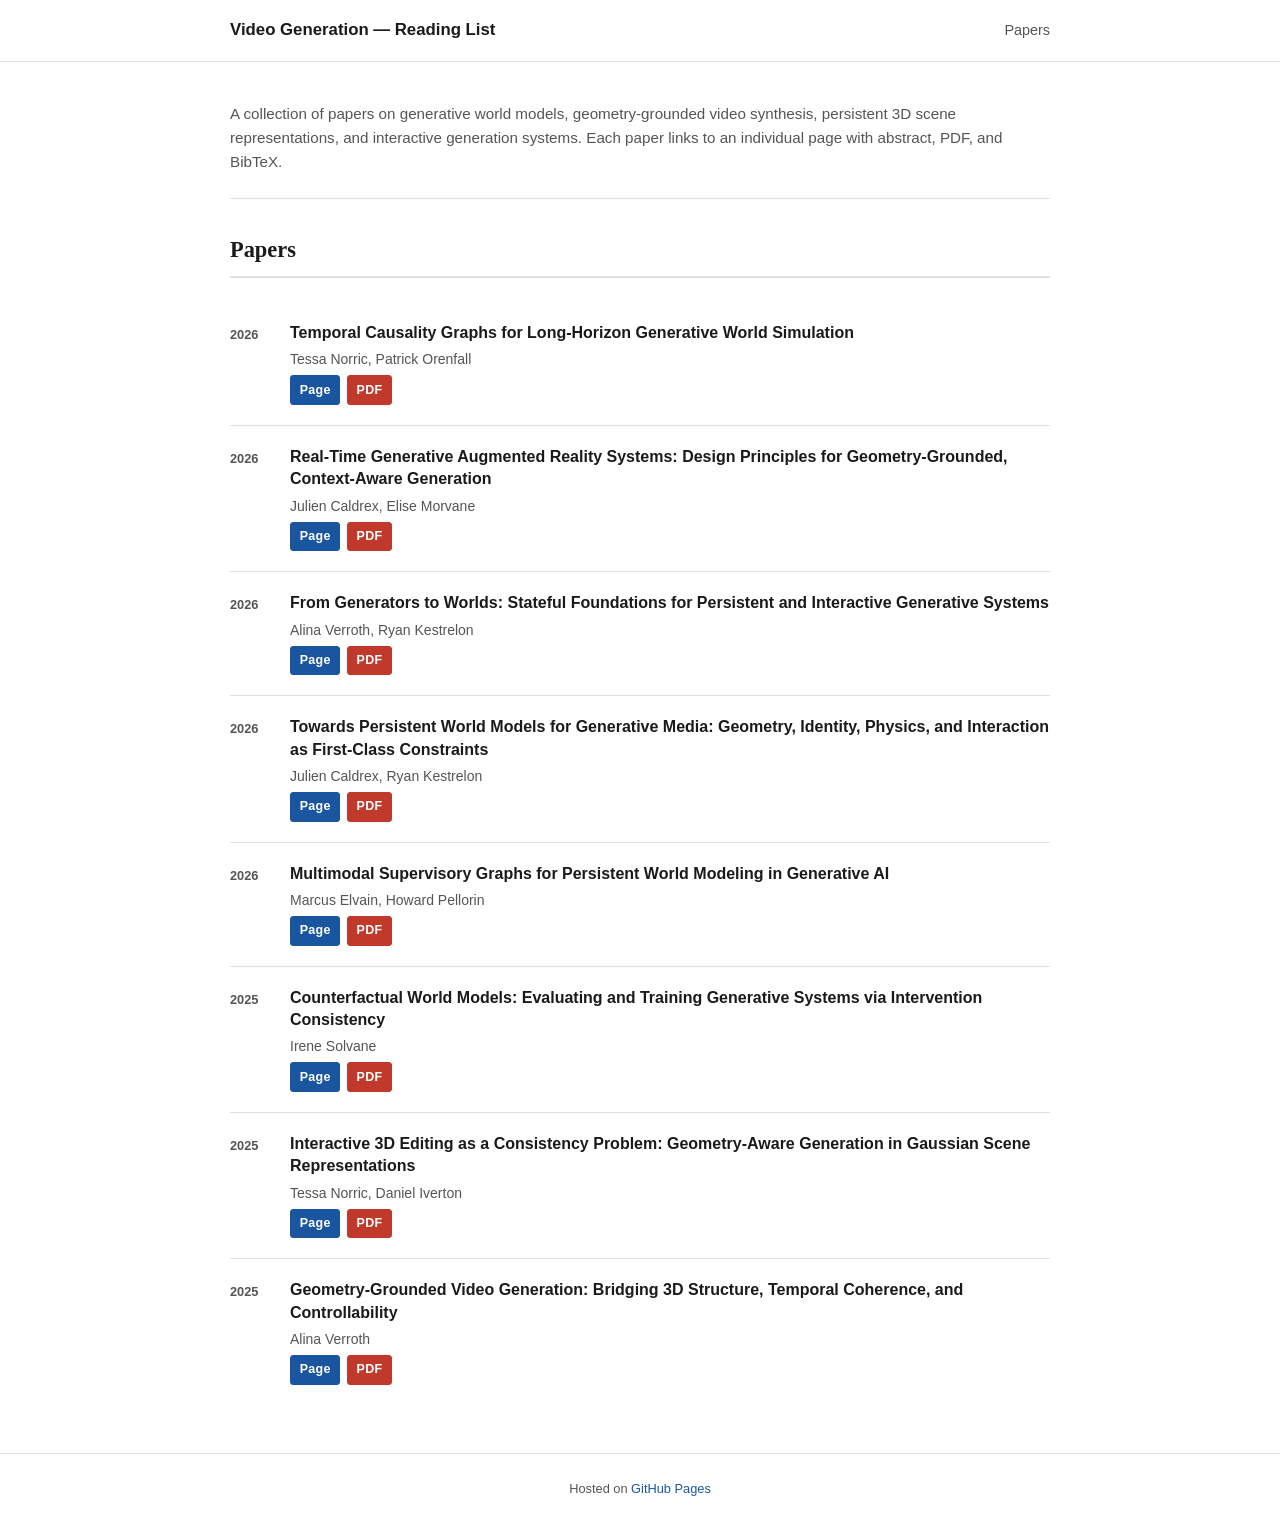
<file: index.html>
<!DOCTYPE html>
<html lang="en">
<head>
  <meta charset="UTF-8" />
  <meta name="viewport" content="width=device-width, initial-scale=1.0" />
  <title>Video Generation — Reading List</title>
  <meta name="description" content="A curated collection of papers on generative world models, geometry-grounded video generation, and persistent 3D representations." />

  <!-- Open Graph -->
  <meta property="og:type"        content="website" />
  <meta property="og:title"       content="Video Generation — Reading List" />
  <meta property="og:description" content="Curated papers on generative world models, geometry-grounded video, and interactive 3D systems." />
  <meta property="og:url"         content="https://polaris02310.github.io/" />

  <!-- Do NOT add citation_* meta tags on the homepage -->

  <meta name="google-site-verification" content="cWN8D6CaEG6fIA3QF6ohbwQ6pdYuy0IqnJ5D_GdoVv8" />
  <script type="application/ld+json">
  {
    "@context": "https://schema.org",
    "@type": "CollectionPage",
    "name": "Video Generation — Reading List",
    "description": "A curated collection of papers on generative world models, geometry-grounded video generation, and persistent 3D representations.",
    "url": "https://polaris02310.github.io/",
    "hasPart": [
      {"@type": "ScholarlyArticle", "headline": "Temporal Causality Graphs for Long-Horizon Generative World Simulation",                                                          "url": "https://polaris02310.github.io/papers/temporal-causality-graphs/"},
      {"@type": "ScholarlyArticle", "headline": "Real-Time Generative Augmented Reality Systems: Design Principles for Geometry-Grounded, Context-Aware Generation",              "url": "https://polaris02310.github.io/papers/realtime-generative-ar/"},
      {"@type": "ScholarlyArticle", "headline": "From Generators to Worlds: Stateful Foundations for Persistent and Interactive Generative Systems",                               "url": "https://polaris02310.github.io/papers/from-generators-to-worlds/"},
      {"@type": "ScholarlyArticle", "headline": "Towards Persistent World Models for Generative Media: Geometry, Identity, Physics, and Interaction as First-Class Constraints",  "url": "https://polaris02310.github.io/papers/persistent-world-models/"},
      {"@type": "ScholarlyArticle", "headline": "Multimodal Supervisory Graphs for Persistent World Modeling in Generative AI",                                                    "url": "https://polaris02310.github.io/papers/multimodal-supervisory-graphs/"},
      {"@type": "ScholarlyArticle", "headline": "Counterfactual World Models: Evaluating and Training Generative Systems via Intervention Consistency",                            "url": "https://polaris02310.github.io/papers/counterfactual-world-models/"},
      {"@type": "ScholarlyArticle", "headline": "Interactive 3D Editing as a Consistency Problem: Geometry-Aware Generation in Gaussian Scene Representations",                   "url": "https://polaris02310.github.io/papers/interactive-3d-editing/"},
      {"@type": "ScholarlyArticle", "headline": "Geometry-Grounded Video Generation: Bridging 3D Structure, Temporal Coherence, and Controllability",                            "url": "https://polaris02310.github.io/papers/geometry-grounded-video/"}
    ]
  }
  </script>

  <link rel="stylesheet" href="styles.css" />
  <link rel="canonical" href="https://polaris02310.github.io/" />
</head>
<body>

<header class="site-header">
  <div class="site-container">
    <nav>
      <span class="site-name">Video Generation — Reading List</span>
      <a href="#papers">Papers</a>
    </nav>
  </div>
</header>

<div class="site-container">
  <main>

    <section style="margin-bottom:2rem; padding-bottom:1.5rem; border-bottom:1px solid var(--color-border);">
      <p style="color:var(--color-muted); font-size:0.95rem; line-height:1.6;">
        A collection of papers on generative world models, geometry-grounded video synthesis,
        persistent 3D scene representations, and interactive generation systems.
        Each paper links to an individual page with abstract, PDF, and BibTeX.
      </p>
    </section>

    <!-- ════════════════════════════════════════════
         PUBLICATIONS INDEX
         Add new papers here — newest first.
         ════════════════════════════════════════════ -->
    <section class="publications" id="papers" aria-label="Papers">
      <h2>Papers</h2>

      <!-- ── 2026 ──────────────────────────────── -->

      <article class="paper-entry">
        <div class="paper-year-badge">2026</div>
        <div class="paper-meta">
          <h3><a href="papers/temporal-causality-graphs/">Temporal Causality Graphs for Long-Horizon Generative World Simulation</a></h3>
          <p class="paper-authors">Tessa Norric, Patrick Orenfall</p>
          <div class="paper-links">
            <a class="btn btn-paper" href="papers/temporal-causality-graphs/">Page</a>
            <a class="btn btn-pdf"   href="papers/temporal-causality-graphs/paper.pdf">PDF</a>
          </div>
        </div>
      </article>

      <article class="paper-entry">
        <div class="paper-year-badge">2026</div>
        <div class="paper-meta">
          <h3><a href="papers/realtime-generative-ar/">Real-Time Generative Augmented Reality Systems: Design Principles for Geometry-Grounded, Context-Aware Generation</a></h3>
          <p class="paper-authors">Julien Caldrex, Elise Morvane</p>
          <div class="paper-links">
            <a class="btn btn-paper" href="papers/realtime-generative-ar/">Page</a>
            <a class="btn btn-pdf"   href="papers/realtime-generative-ar/paper.pdf">PDF</a>
          </div>
        </div>
      </article>

      <article class="paper-entry">
        <div class="paper-year-badge">2026</div>
        <div class="paper-meta">
          <h3><a href="papers/from-generators-to-worlds/">From Generators to Worlds: Stateful Foundations for Persistent and Interactive Generative Systems</a></h3>
          <p class="paper-authors">Alina Verroth, Ryan Kestrelon</p>
          <div class="paper-links">
            <a class="btn btn-paper" href="papers/from-generators-to-worlds/">Page</a>
            <a class="btn btn-pdf"   href="papers/from-generators-to-worlds/paper.pdf">PDF</a>
          </div>
        </div>
      </article>

      <article class="paper-entry">
        <div class="paper-year-badge">2026</div>
        <div class="paper-meta">
          <h3><a href="papers/persistent-world-models/">Towards Persistent World Models for Generative Media: Geometry, Identity, Physics, and Interaction as First-Class Constraints</a></h3>
          <p class="paper-authors">Julien Caldrex, Ryan Kestrelon</p>
          <div class="paper-links">
            <a class="btn btn-paper" href="papers/persistent-world-models/">Page</a>
            <a class="btn btn-pdf"   href="papers/persistent-world-models/paper.pdf">PDF</a>
          </div>
        </div>
      </article>

      <article class="paper-entry">
        <div class="paper-year-badge">2026</div>
        <div class="paper-meta">
          <h3><a href="papers/multimodal-supervisory-graphs/">Multimodal Supervisory Graphs for Persistent World Modeling in Generative AI</a></h3>
          <p class="paper-authors">Marcus Elvain, Howard Pellorin</p>
          <div class="paper-links">
            <a class="btn btn-paper" href="papers/multimodal-supervisory-graphs/">Page</a>
            <a class="btn btn-pdf"   href="papers/multimodal-supervisory-graphs/paper.pdf">PDF</a>
          </div>
        </div>
      </article>

      <!-- ── 2025 ──────────────────────────────── -->

      <article class="paper-entry">
        <div class="paper-year-badge">2025</div>
        <div class="paper-meta">
          <h3><a href="papers/counterfactual-world-models/">Counterfactual World Models: Evaluating and Training Generative Systems via Intervention Consistency</a></h3>
          <p class="paper-authors">Irene Solvane</p>
          <div class="paper-links">
            <a class="btn btn-paper" href="papers/counterfactual-world-models/">Page</a>
            <a class="btn btn-pdf"   href="papers/counterfactual-world-models/paper.pdf">PDF</a>
          </div>
        </div>
      </article>

      <article class="paper-entry">
        <div class="paper-year-badge">2025</div>
        <div class="paper-meta">
          <h3><a href="papers/interactive-3d-editing/">Interactive 3D Editing as a Consistency Problem: Geometry-Aware Generation in Gaussian Scene Representations</a></h3>
          <p class="paper-authors">Tessa Norric, Daniel Iverton</p>
          <div class="paper-links">
            <a class="btn btn-paper" href="papers/interactive-3d-editing/">Page</a>
            <a class="btn btn-pdf"   href="papers/interactive-3d-editing/paper.pdf">PDF</a>
          </div>
        </div>
      </article>

      <article class="paper-entry">
        <div class="paper-year-badge">2025</div>
        <div class="paper-meta">
          <h3><a href="papers/geometry-grounded-video/">Geometry-Grounded Video Generation: Bridging 3D Structure, Temporal Coherence, and Controllability</a></h3>
          <p class="paper-authors">Alina Verroth</p>
          <div class="paper-links">
            <a class="btn btn-paper" href="papers/geometry-grounded-video/">Page</a>
            <a class="btn btn-pdf"   href="papers/geometry-grounded-video/paper.pdf">PDF</a>
          </div>
        </div>
      </article>

    </section>

  </main>
</div>

<footer class="site-footer">
  <div class="site-container">
    <p>Hosted on <a href="https://pages.github.com/" target="_blank" rel="noopener">GitHub Pages</a></p>
  </div>
</footer>

</body>
</html>
</file>
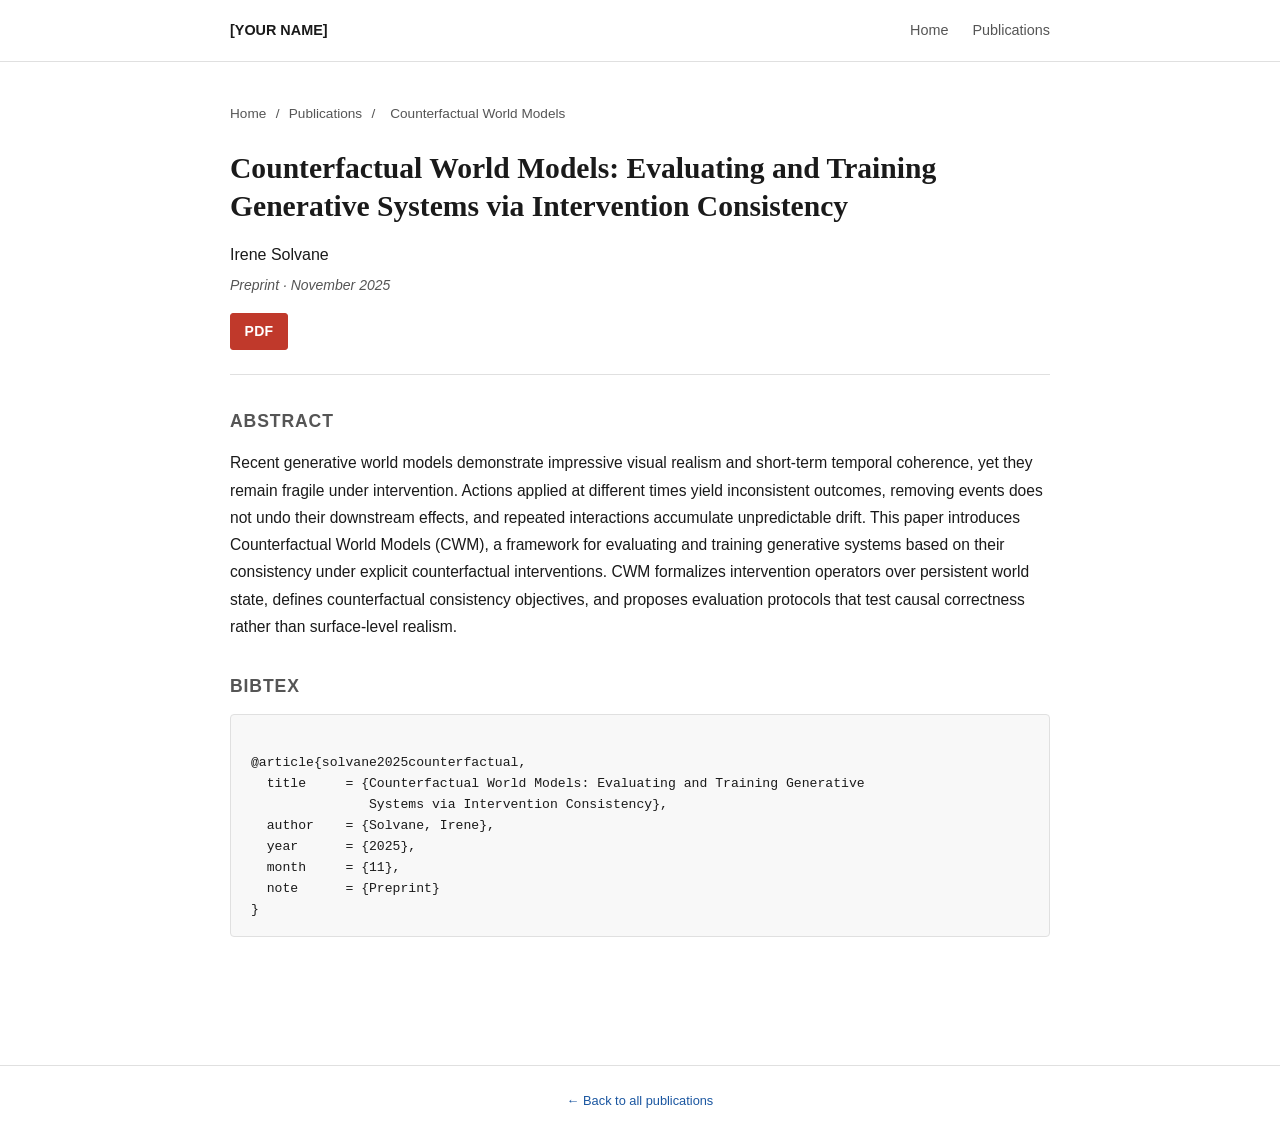
<file: papers/counterfactual-world-models/index.html>
<!DOCTYPE html>
<html lang="en">
<head>
  <meta charset="UTF-8" />
  <meta name="viewport" content="width=device-width, initial-scale=1.0" />

  <!-- ══════════════════════════════════════════════════════════════════
       GOOGLE SCHOLAR CITATION META TAGS
       These tags are parsed by Google Scholar's crawler (Googlebot).
       Keep them accurate and matching the visible page content.
       ══════════════════════════════════════════════════════════════════ -->
  <meta name="citation_title"            content="Counterfactual World Models: Evaluating and Training Generative Systems via Intervention Consistency" />
  <meta name="citation_author"           content="Solvane, Irene" />
  <meta name="citation_publication_date" content="2025/11/18" />
  <!-- REPLACE: use the absolute public URL once deployed -->
  <meta name="citation_pdf_url"          content="https://polaris02310.github.io/papers/counterfactual-world-models/paper.pdf" />
  <meta name="citation_abstract"         content="Recent generative world models demonstrate impressive visual realism and short-term temporal coherence, yet they remain fragile under intervention. Actions applied at different times yield inconsistent outcomes, removing events does not undo their downstream effects, and repeated interactions accumulate unpredictable drift. This paper introduces Counterfactual World Models (CWM), a framework for evaluating and training generative systems based on their consistency under explicit counterfactual interventions. CWM formalizes intervention operators over persistent world state, defines counterfactual consistency objectives, and proposes evaluation protocols that test causal correctness rather than surface-level realism." />
  <!-- REPLACE: fill in the venue/journal once known -->
  <meta name="citation_journal_title"       content="Preprint / Workshop Paper" />
  <meta name="citation_fulltext_html_url"   content="https://polaris02310.github.io/papers/counterfactual-world-models/" />

  <script type="application/ld+json">
  {
    "@context": "https://schema.org",
    "@type": "ScholarlyArticle",
    "headline": "Counterfactual World Models: Evaluating and Training Generative Systems via Intervention Consistency",
    "author": [{"@type": "Person", "name": "Irene Solvane"}],
    "datePublished": "2025-11-18",
    "abstract": "Recent generative world models demonstrate impressive visual realism and short-term temporal coherence, yet they remain fragile under intervention. Actions applied at different times yield inconsistent outcomes, removing events does not undo their downstream effects, and repeated interactions accumulate unpredictable drift. This paper introduces Counterfactual World Models (CWM), a framework for evaluating and training generative systems based on their consistency under explicit counterfactual interventions.",
    "url": "https://polaris02310.github.io/papers/counterfactual-world-models/",
    "sameAs": "https://polaris02310.github.io/papers/counterfactual-world-models/paper.pdf",
    "isPartOf": {"@type": "WebSite", "url": "https://polaris02310.github.io/"}
  }
  </script>

  <title>Counterfactual World Models — Solvane 2025</title>
  <meta name="description" content="Counterfactual World Models: a framework for evaluating and training generative systems via intervention consistency. Irene Solvane, 2025." />

  <link rel="stylesheet" href="../../styles.css" />
  <link rel="canonical" href="https://polaris02310.github.io/papers/counterfactual-world-models/" />
</head>
<body class="paper-page">

<header class="site-header">
  <div class="site-container">
    <nav>
      <!-- REPLACE: your name -->
      <span class="site-name"><a href="../../index.html" style="color:inherit;text-decoration:none">[YOUR NAME]</a></span>
      <a href="../../index.html">Home</a>
      <a href="../../index.html#publications">Publications</a>
    </nav>
  </div>
</header>

<div class="site-container">
  <main>

    <nav class="breadcrumb" aria-label="Breadcrumb">
      <a href="../../index.html">Home</a>
      <span aria-hidden="true">/</span>
      <a href="../../index.html#publications">Publications</a>
      <span aria-hidden="true">/</span>
      <span>Counterfactual World Models</span>
    </nav>

    <!-- ════════════════════════════════════════════
         PAPER HEADER — machine-parsed by Google Scholar
         ════════════════════════════════════════════ -->
    <header class="paper-header">
      <h1>Counterfactual World Models: Evaluating and Training Generative Systems via Intervention Consistency</h1>

      <p class="paper-author-list">
        <span>Irene Solvane</span>
      </p>

      <!-- REPLACE: fill in venue and year once published -->
      <p class="paper-venue">Preprint &middot; November 2025</p>

      <div class="paper-action-links">
        <a class="btn btn-pdf"  href="paper.pdf">PDF</a>
        <!-- REPLACE: add arXiv / code / project links if available -->
        <!-- <a class="btn btn-outline" href="https://arxiv.org/abs/REPLACE">arXiv</a> -->
        <!-- <a class="btn btn-code"    href="https://github.com/REPLACE">Code</a> -->
      </div>
    </header>

    <!-- ════════════════════════════════════════════
         ABSTRACT
         ════════════════════════════════════════════ -->
    <section class="paper-section" aria-labelledby="abstract-heading">
      <h2 id="abstract-heading">Abstract</h2>
      <p>
        Recent generative world models demonstrate impressive visual realism and short-term temporal coherence,
        yet they remain fragile under intervention. Actions applied at different times yield inconsistent outcomes,
        removing events does not undo their downstream effects, and repeated interactions accumulate unpredictable drift.
        This paper introduces Counterfactual World Models (CWM), a framework for evaluating and training generative systems
        based on their consistency under explicit counterfactual interventions. CWM formalizes intervention operators over
        persistent world state, defines counterfactual consistency objectives, and proposes evaluation protocols that test
        causal correctness rather than surface-level realism.
      </p>
    </section>

    <!-- ════════════════════════════════════════════
         BIBTEX
         REPLACE: update once the paper is published
         ════════════════════════════════════════════ -->
    <section class="paper-section" aria-labelledby="bibtex-heading">
      <h2 id="bibtex-heading">BibTeX</h2>
      <pre class="bibtex-block" aria-label="BibTeX citation"><!-- REPLACE: update venue, booktitle/journal fields once published -->
@article{solvane2025counterfactual,
  title     = {Counterfactual World Models: Evaluating and Training Generative
               Systems via Intervention Consistency},
  author    = {Solvane, Irene},
  year      = {2025},
  month     = {11},
  note      = {Preprint}
}</pre>
    </section>

  </main>
</div>

<footer class="site-footer">
  <div class="site-container">
    <p><a href="../../index.html">&larr; Back to all publications</a></p>
  </div>
</footer>

</body>
</html>
</file>
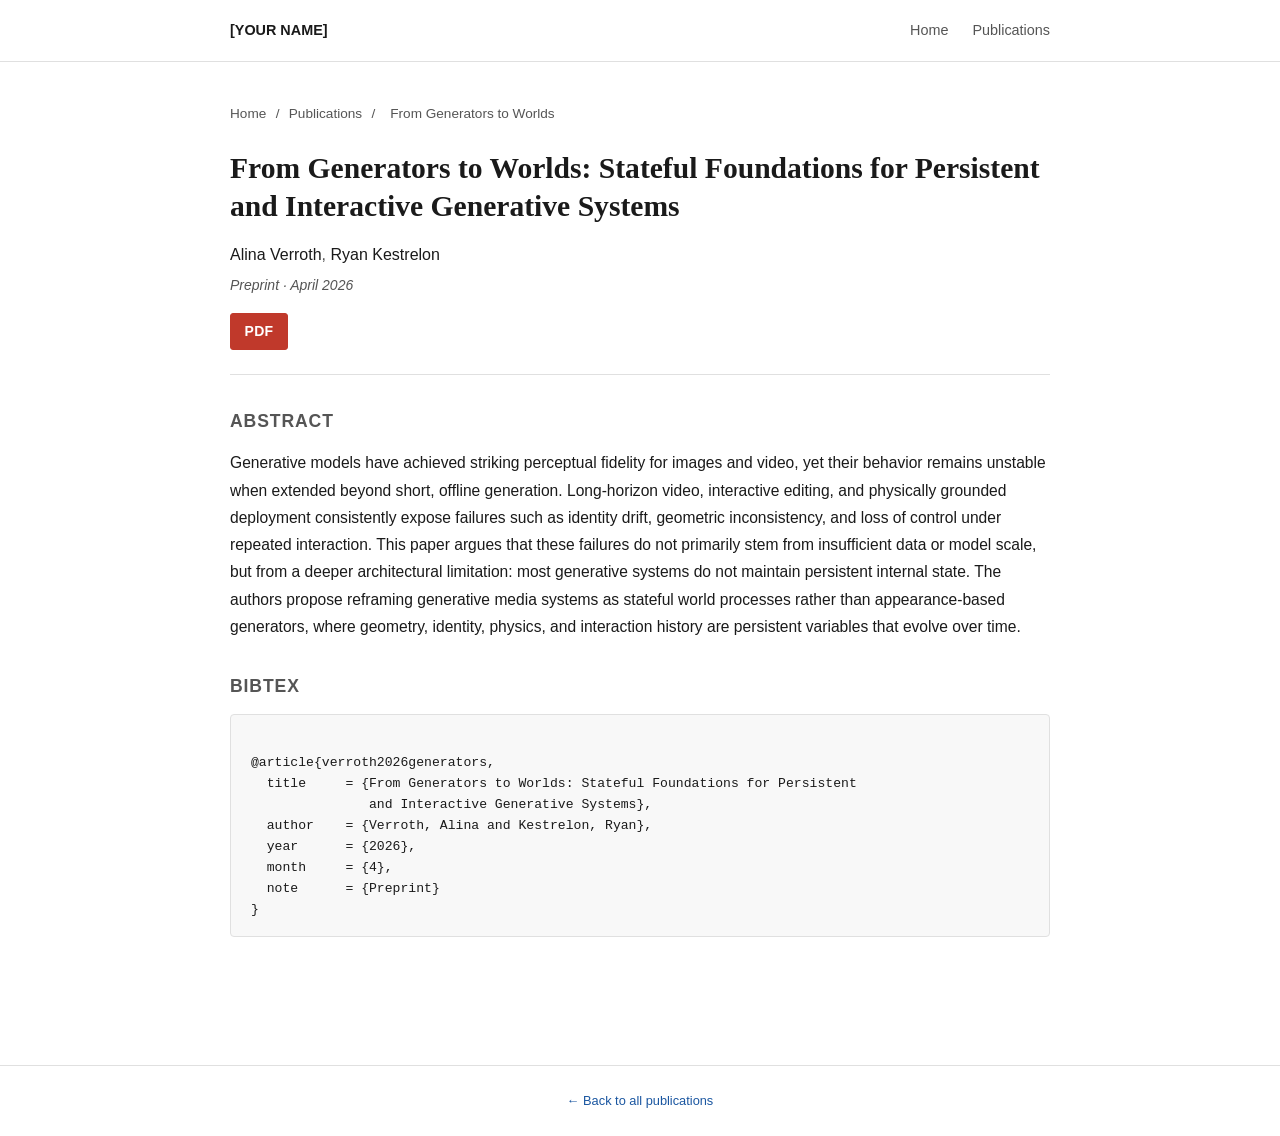
<file: papers/from-generators-to-worlds/index.html>
<!DOCTYPE html>
<html lang="en">
<head>
  <meta charset="UTF-8" />
  <meta name="viewport" content="width=device-width, initial-scale=1.0" />

  <!-- Google Scholar citation meta tags -->
  <meta name="citation_title"            content="From Generators to Worlds: Stateful Foundations for Persistent and Interactive Generative Systems" />
  <meta name="citation_author"           content="Verroth, Alina" />
  <meta name="citation_author"           content="Kestrelon, Ryan" />
  <meta name="citation_publication_date" content="2026/04/10" />
  <meta name="citation_pdf_url"          content="https://polaris02310.github.io/papers/from-generators-to-worlds/paper.pdf" />
  <meta name="citation_abstract"         content="Generative models have achieved striking perceptual fidelity for images and video, yet their behavior remains unstable when extended beyond short, offline generation. Long-horizon video, interactive editing, and physically grounded deployment consistently expose failures such as identity drift, geometric inconsistency, and loss of control under repeated interaction. This paper argues that these failures do not primarily stem from insufficient data or model scale, but from a deeper architectural limitation: most generative systems do not maintain persistent internal state. The authors propose reframing generative media systems as stateful world processes rather than appearance-based generators, where geometry, identity, physics, and interaction history are persistent variables that evolve over time." />
  <meta name="citation_journal_title"       content="Preprint / Workshop Paper" />
  <meta name="citation_fulltext_html_url"   content="https://polaris02310.github.io/papers/from-generators-to-worlds/" />

  <script type="application/ld+json">
  {
    "@context": "https://schema.org",
    "@type": "ScholarlyArticle",
    "headline": "From Generators to Worlds: Stateful Foundations for Persistent and Interactive Generative Systems",
    "author": [{"@type": "Person", "name": "Alina Verroth"}, {"@type": "Person", "name": "Ryan Kestrelon"}],
    "datePublished": "2026-04-10",
    "abstract": "This paper argues that failures in long-horizon generative systems do not primarily stem from insufficient data or model scale, but from a deeper architectural limitation: most generative systems do not maintain persistent internal state. The authors propose reframing generative media systems as stateful world processes.",
    "url": "https://polaris02310.github.io/papers/from-generators-to-worlds/",
    "sameAs": "https://polaris02310.github.io/papers/from-generators-to-worlds/paper.pdf",
    "isPartOf": {"@type": "WebSite", "url": "https://polaris02310.github.io/"}
  }
  </script>

  <title>From Generators to Worlds — Verroth &amp; Kestrelon 2026</title>
  <meta name="description" content="From Generators to Worlds: Stateful Foundations for Persistent and Interactive Generative Systems. Alina Verroth, Ryan Kestrelon. 2026." />

  <link rel="stylesheet" href="../../styles.css" />
  <link rel="canonical" href="https://polaris02310.github.io/papers/from-generators-to-worlds/" />
</head>
<body class="paper-page">

<header class="site-header">
  <div class="site-container">
    <nav>
      <span class="site-name"><a href="../../index.html" style="color:inherit;text-decoration:none">[YOUR NAME]</a></span>
      <a href="../../index.html">Home</a>
      <a href="../../index.html#publications">Publications</a>
    </nav>
  </div>
</header>

<div class="site-container">
  <main>

    <nav class="breadcrumb" aria-label="Breadcrumb">
      <a href="../../index.html">Home</a>
      <span>/</span>
      <a href="../../index.html#publications">Publications</a>
      <span>/</span>
      <span>From Generators to Worlds</span>
    </nav>

    <header class="paper-header">
      <h1>From Generators to Worlds: Stateful Foundations for Persistent and Interactive Generative Systems</h1>

      <p class="paper-author-list">
        <span>Alina Verroth</span><span class="author-sep">, </span><span>Ryan Kestrelon</span>
      </p>

      <p class="paper-venue">Preprint &middot; April 2026</p>

      <div class="paper-action-links">
        <a class="btn btn-pdf" href="paper.pdf">PDF</a>
        <!-- <a class="btn btn-outline" href="https://arxiv.org/abs/REPLACE">arXiv</a> -->
        <!-- <a class="btn btn-code"    href="https://github.com/REPLACE">Code</a> -->
      </div>
    </header>

    <section class="paper-section" aria-labelledby="abstract-heading">
      <h2 id="abstract-heading">Abstract</h2>
      <p>
        Generative models have achieved striking perceptual fidelity for images and video, yet their behavior remains
        unstable when extended beyond short, offline generation. Long-horizon video, interactive editing, and physically
        grounded deployment consistently expose failures such as identity drift, geometric inconsistency, and loss of
        control under repeated interaction. This paper argues that these failures do not primarily stem from insufficient
        data or model scale, but from a deeper architectural limitation: most generative systems do not maintain persistent
        internal state. The authors propose reframing generative media systems as stateful world processes rather than
        appearance-based generators, where geometry, identity, physics, and interaction history are persistent variables
        that evolve over time.
      </p>
    </section>

    <section class="paper-section" aria-labelledby="bibtex-heading">
      <h2 id="bibtex-heading">BibTeX</h2>
      <pre class="bibtex-block" aria-label="BibTeX citation"><!-- REPLACE: update venue fields once published -->
@article{verroth2026generators,
  title     = {From Generators to Worlds: Stateful Foundations for Persistent
               and Interactive Generative Systems},
  author    = {Verroth, Alina and Kestrelon, Ryan},
  year      = {2026},
  month     = {4},
  note      = {Preprint}
}</pre>
    </section>

  </main>
</div>

<footer class="site-footer">
  <div class="site-container">
    <p><a href="../../index.html">&larr; Back to all publications</a></p>
  </div>
</footer>

</body>
</html>
</file>
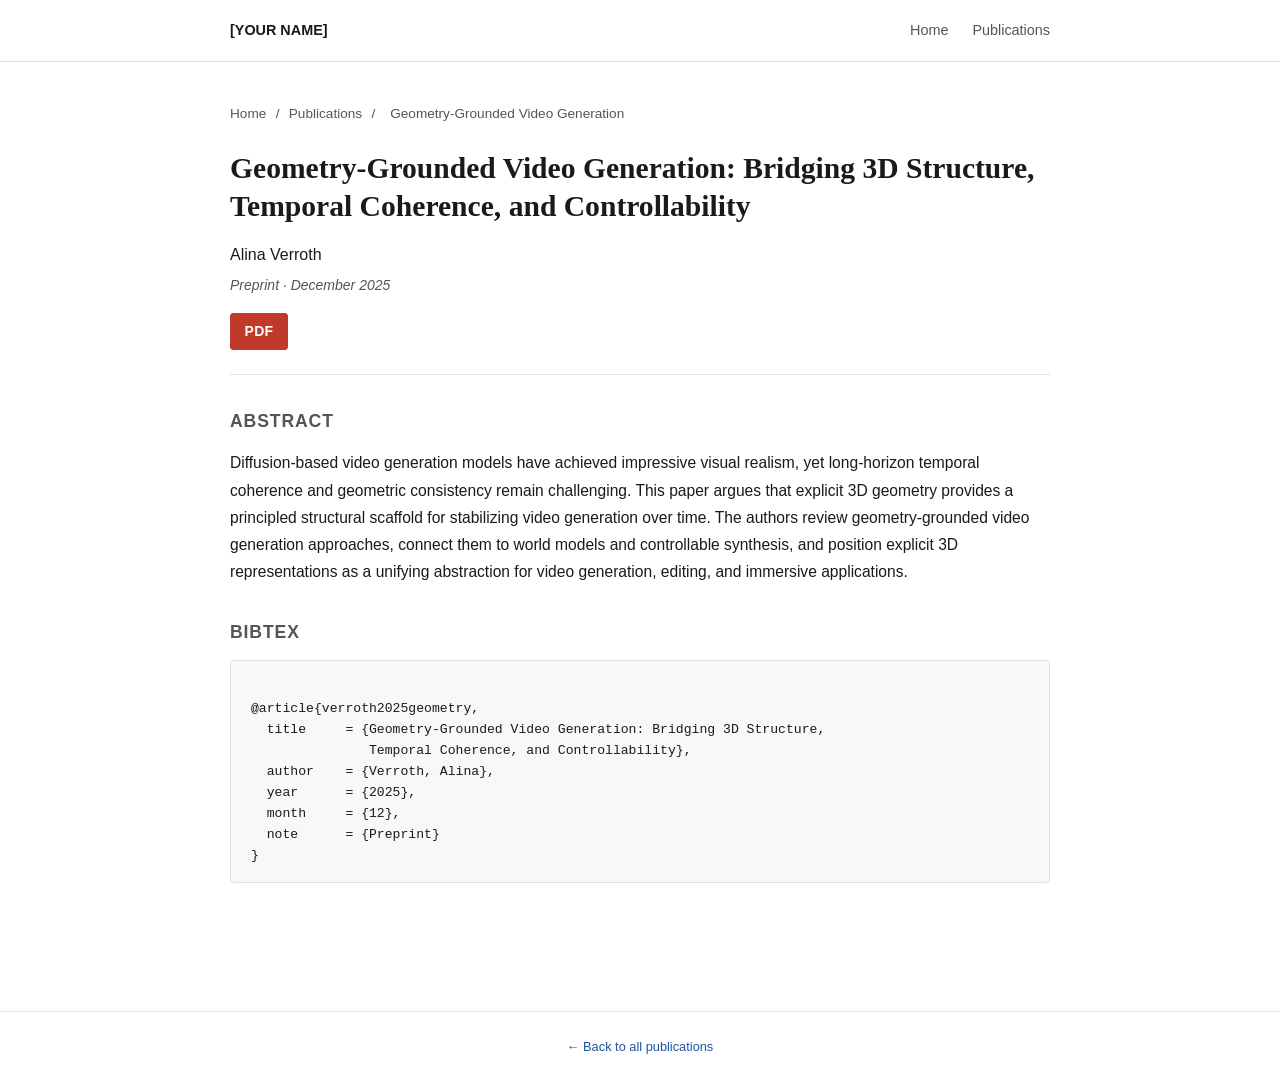
<file: papers/geometry-grounded-video/index.html>
<!DOCTYPE html>
<html lang="en">
<head>
  <meta charset="UTF-8" />
  <meta name="viewport" content="width=device-width, initial-scale=1.0" />

  <!-- Google Scholar citation meta tags -->
  <meta name="citation_title"            content="Geometry-Grounded Video Generation: Bridging 3D Structure, Temporal Coherence, and Controllability" />
  <meta name="citation_author"           content="Verroth, Alina" />
  <meta name="citation_publication_date" content="2025/12/31" />
  <meta name="citation_pdf_url"          content="https://polaris02310.github.io/papers/geometry-grounded-video/paper.pdf" />
  <meta name="citation_abstract"         content="Diffusion-based video generation models have achieved impressive visual realism, yet long-horizon temporal coherence and geometric consistency remain challenging. This paper argues that explicit 3D geometry provides a principled structural scaffold for stabilizing video generation over time. The authors review geometry-grounded video generation approaches, connect them to world models and controllable synthesis, and position explicit 3D representations as a unifying abstraction for video generation, editing, and immersive applications." />
  <meta name="citation_journal_title"       content="Preprint / Workshop Paper" />
  <meta name="citation_fulltext_html_url"   content="https://polaris02310.github.io/papers/geometry-grounded-video/" />

  <script type="application/ld+json">
  {
    "@context": "https://schema.org",
    "@type": "ScholarlyArticle",
    "headline": "Geometry-Grounded Video Generation: Bridging 3D Structure, Temporal Coherence, and Controllability",
    "author": [{"@type": "Person", "name": "Alina Verroth"}],
    "datePublished": "2025-12-31",
    "abstract": "This paper argues that explicit 3D geometry provides a principled structural scaffold for stabilizing video generation over time, positioning explicit 3D representations as a unifying abstraction for video generation, editing, and immersive applications.",
    "url": "https://polaris02310.github.io/papers/geometry-grounded-video/",
    "sameAs": "https://polaris02310.github.io/papers/geometry-grounded-video/paper.pdf",
    "isPartOf": {"@type": "WebSite", "url": "https://polaris02310.github.io/"}
  }
  </script>

  <title>Geometry-Grounded Video Generation — Verroth 2025</title>
  <meta name="description" content="Geometry-Grounded Video Generation: Bridging 3D Structure, Temporal Coherence, and Controllability. Alina Verroth. 2025." />

  <link rel="stylesheet" href="../../styles.css" />
  <link rel="canonical" href="https://polaris02310.github.io/papers/geometry-grounded-video/" />
</head>
<body class="paper-page">

<header class="site-header">
  <div class="site-container">
    <nav>
      <span class="site-name"><a href="../../index.html" style="color:inherit;text-decoration:none">[YOUR NAME]</a></span>
      <a href="../../index.html">Home</a>
      <a href="../../index.html#publications">Publications</a>
    </nav>
  </div>
</header>

<div class="site-container">
  <main>

    <nav class="breadcrumb" aria-label="Breadcrumb">
      <a href="../../index.html">Home</a>
      <span>/</span>
      <a href="../../index.html#publications">Publications</a>
      <span>/</span>
      <span>Geometry-Grounded Video Generation</span>
    </nav>

    <header class="paper-header">
      <h1>Geometry-Grounded Video Generation: Bridging 3D Structure, Temporal Coherence, and Controllability</h1>

      <p class="paper-author-list">
        <span>Alina Verroth</span>
      </p>

      <p class="paper-venue">Preprint &middot; December 2025</p>

      <div class="paper-action-links">
        <a class="btn btn-pdf" href="paper.pdf">PDF</a>
        <!-- <a class="btn btn-outline" href="https://arxiv.org/abs/REPLACE">arXiv</a> -->
        <!-- <a class="btn btn-code"    href="https://github.com/REPLACE">Code</a> -->
      </div>
    </header>

    <section class="paper-section" aria-labelledby="abstract-heading">
      <h2 id="abstract-heading">Abstract</h2>
      <p>
        Diffusion-based video generation models have achieved impressive visual realism, yet long-horizon temporal
        coherence and geometric consistency remain challenging. This paper argues that explicit 3D geometry provides
        a principled structural scaffold for stabilizing video generation over time. The authors review
        geometry-grounded video generation approaches, connect them to world models and controllable synthesis,
        and position explicit 3D representations as a unifying abstraction for video generation, editing, and
        immersive applications.
      </p>
    </section>

    <section class="paper-section" aria-labelledby="bibtex-heading">
      <h2 id="bibtex-heading">BibTeX</h2>
      <pre class="bibtex-block" aria-label="BibTeX citation"><!-- REPLACE: update venue fields once published -->
@article{verroth2025geometry,
  title     = {Geometry-Grounded Video Generation: Bridging 3D Structure,
               Temporal Coherence, and Controllability},
  author    = {Verroth, Alina},
  year      = {2025},
  month     = {12},
  note      = {Preprint}
}</pre>
    </section>

  </main>
</div>

<footer class="site-footer">
  <div class="site-container">
    <p><a href="../../index.html">&larr; Back to all publications</a></p>
  </div>
</footer>

</body>
</html>
</file>
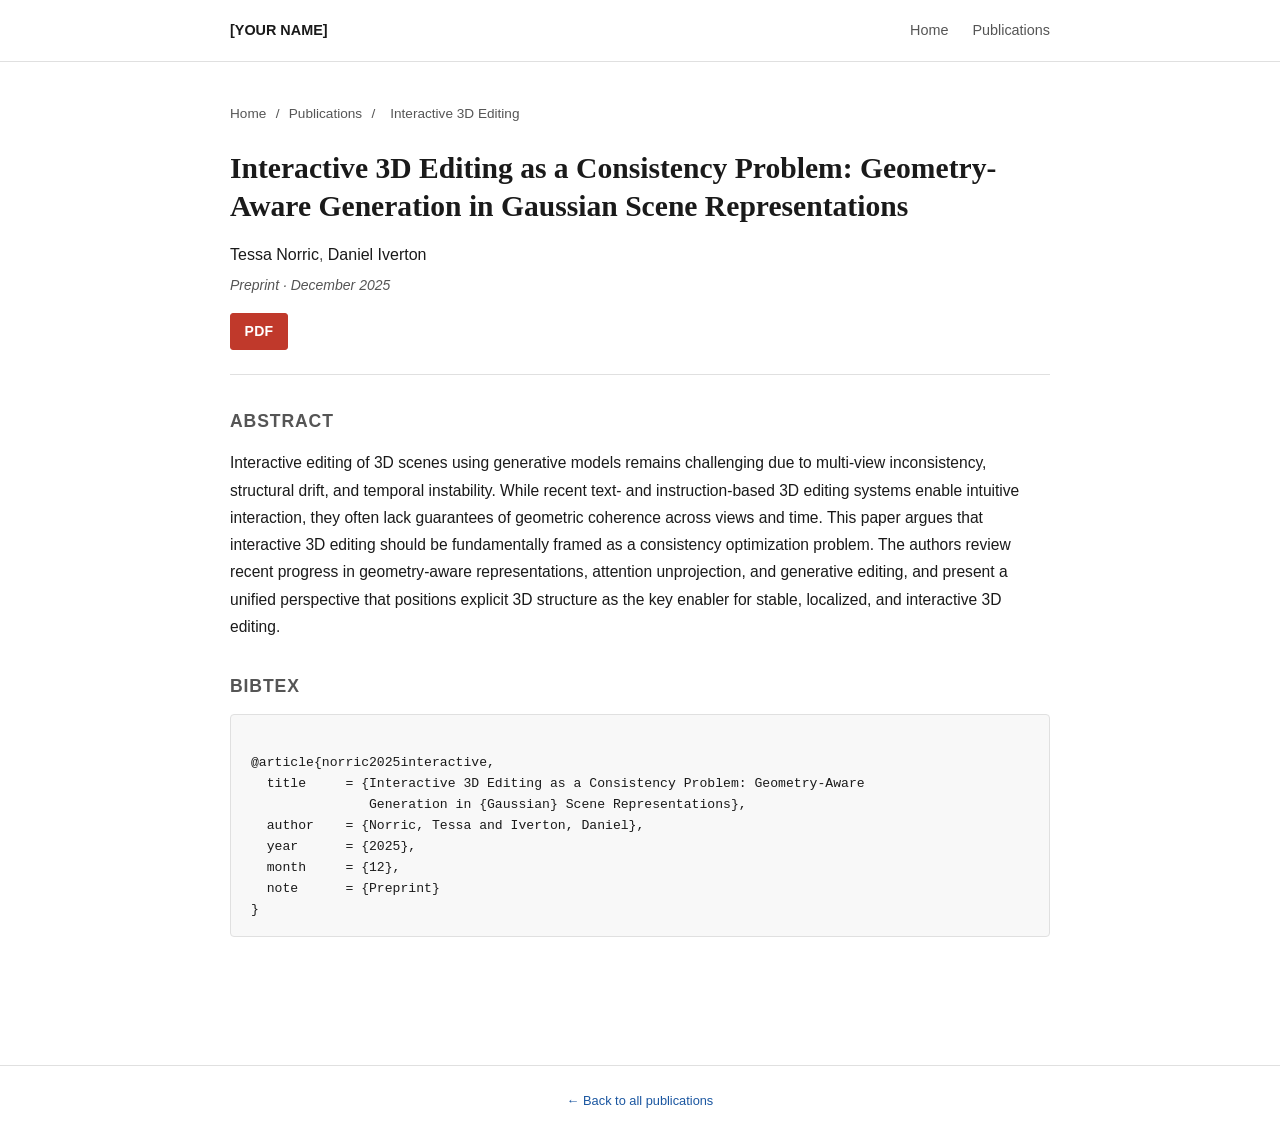
<file: papers/interactive-3d-editing/index.html>
<!DOCTYPE html>
<html lang="en">
<head>
  <meta charset="UTF-8" />
  <meta name="viewport" content="width=device-width, initial-scale=1.0" />

  <!-- Google Scholar citation meta tags -->
  <meta name="citation_title"            content="Interactive 3D Editing as a Consistency Problem: Geometry-Aware Generation in Gaussian Scene Representations" />
  <meta name="citation_author"           content="Norric, Tessa" />
  <meta name="citation_author"           content="Iverton, Daniel" />
  <meta name="citation_publication_date" content="2025/12/28" />
  <meta name="citation_pdf_url"          content="https://polaris02310.github.io/papers/interactive-3d-editing/paper.pdf" />
  <meta name="citation_abstract"         content="Interactive editing of 3D scenes using generative models remains challenging due to multi-view inconsistency, structural drift, and temporal instability. While recent text- and instruction-based 3D editing systems enable intuitive interaction, they often lack guarantees of geometric coherence across views and time. This paper argues that interactive 3D editing should be fundamentally framed as a consistency optimization problem. The authors review recent progress in geometry-aware representations, attention unprojection, and generative editing, and present a unified perspective that positions explicit 3D structure as the key enabler for stable, localized, and interactive 3D editing." />
  <meta name="citation_journal_title"       content="Preprint / Workshop Paper" />
  <meta name="citation_fulltext_html_url"   content="https://polaris02310.github.io/papers/interactive-3d-editing/" />

  <script type="application/ld+json">
  {
    "@context": "https://schema.org",
    "@type": "ScholarlyArticle",
    "headline": "Interactive 3D Editing as a Consistency Problem: Geometry-Aware Generation in Gaussian Scene Representations",
    "author": [{"@type": "Person", "name": "Tessa Norric"}, {"@type": "Person", "name": "Daniel Iverton"}],
    "datePublished": "2025-12-28",
    "abstract": "Interactive editing of 3D scenes using generative models remains challenging due to multi-view inconsistency, structural drift, and temporal instability. This paper argues that interactive 3D editing should be fundamentally framed as a consistency optimization problem, with explicit 3D structure as the key enabler for stable, localized, and interactive 3D editing.",
    "url": "https://polaris02310.github.io/papers/interactive-3d-editing/",
    "sameAs": "https://polaris02310.github.io/papers/interactive-3d-editing/paper.pdf",
    "isPartOf": {"@type": "WebSite", "url": "https://polaris02310.github.io/"}
  }
  </script>

  <title>Interactive 3D Editing as a Consistency Problem — Norric &amp; Iverton 2025</title>
  <meta name="description" content="Interactive 3D Editing as a Consistency Problem: Geometry-Aware Generation in Gaussian Scene Representations. Tessa Norric, Daniel Iverton. 2025." />

  <link rel="stylesheet" href="../../styles.css" />
  <link rel="canonical" href="https://polaris02310.github.io/papers/interactive-3d-editing/" />
</head>
<body class="paper-page">

<header class="site-header">
  <div class="site-container">
    <nav>
      <span class="site-name"><a href="../../index.html" style="color:inherit;text-decoration:none">[YOUR NAME]</a></span>
      <a href="../../index.html">Home</a>
      <a href="../../index.html#publications">Publications</a>
    </nav>
  </div>
</header>

<div class="site-container">
  <main>

    <nav class="breadcrumb" aria-label="Breadcrumb">
      <a href="../../index.html">Home</a>
      <span>/</span>
      <a href="../../index.html#publications">Publications</a>
      <span>/</span>
      <span>Interactive 3D Editing</span>
    </nav>

    <header class="paper-header">
      <h1>Interactive 3D Editing as a Consistency Problem: Geometry-Aware Generation in Gaussian Scene Representations</h1>

      <p class="paper-author-list">
        <span>Tessa Norric</span><span class="author-sep">, </span><span>Daniel Iverton</span>
      </p>

      <p class="paper-venue">Preprint &middot; December 2025</p>

      <div class="paper-action-links">
        <a class="btn btn-pdf" href="paper.pdf">PDF</a>
        <!-- <a class="btn btn-outline" href="https://arxiv.org/abs/REPLACE">arXiv</a> -->
        <!-- <a class="btn btn-code"    href="https://github.com/REPLACE">Code</a> -->
      </div>
    </header>

    <section class="paper-section" aria-labelledby="abstract-heading">
      <h2 id="abstract-heading">Abstract</h2>
      <p>
        Interactive editing of 3D scenes using generative models remains challenging due to multi-view inconsistency,
        structural drift, and temporal instability. While recent text- and instruction-based 3D editing systems enable
        intuitive interaction, they often lack guarantees of geometric coherence across views and time. This paper argues
        that interactive 3D editing should be fundamentally framed as a consistency optimization problem. The authors
        review recent progress in geometry-aware representations, attention unprojection, and generative editing, and
        present a unified perspective that positions explicit 3D structure as the key enabler for stable, localized, and
        interactive 3D editing.
      </p>
    </section>

    <section class="paper-section" aria-labelledby="bibtex-heading">
      <h2 id="bibtex-heading">BibTeX</h2>
      <pre class="bibtex-block" aria-label="BibTeX citation"><!-- REPLACE: update venue fields once published -->
@article{norric2025interactive,
  title     = {Interactive 3D Editing as a Consistency Problem: Geometry-Aware
               Generation in {Gaussian} Scene Representations},
  author    = {Norric, Tessa and Iverton, Daniel},
  year      = {2025},
  month     = {12},
  note      = {Preprint}
}</pre>
    </section>

  </main>
</div>

<footer class="site-footer">
  <div class="site-container">
    <p><a href="../../index.html">&larr; Back to all publications</a></p>
  </div>
</footer>

</body>
</html>
</file>
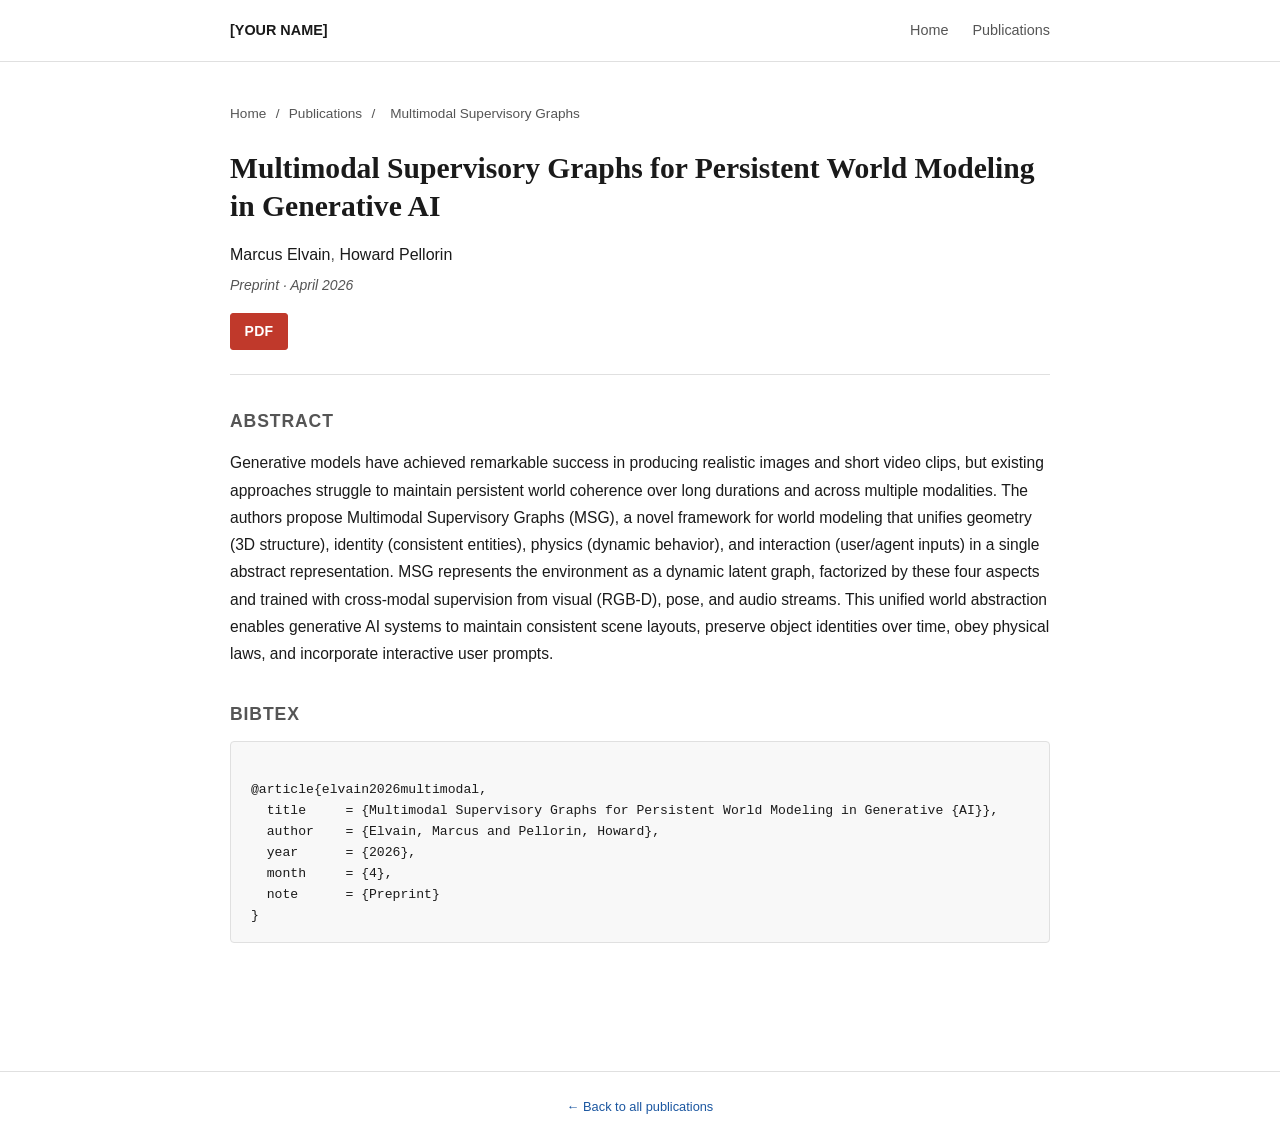
<file: papers/multimodal-supervisory-graphs/index.html>
<!DOCTYPE html>
<html lang="en">
<head>
  <meta charset="UTF-8" />
  <meta name="viewport" content="width=device-width, initial-scale=1.0" />

  <!-- Google Scholar citation meta tags -->
  <meta name="citation_title"            content="Multimodal Supervisory Graphs for Persistent World Modeling in Generative AI" />
  <meta name="citation_author"           content="Elvain, Marcus" />
  <meta name="citation_author"           content="Pellorin, Howard" />
  <meta name="citation_publication_date" content="2026/04/10" />
  <meta name="citation_pdf_url"          content="https://polaris02310.github.io/papers/multimodal-supervisory-graphs/paper.pdf" />
  <meta name="citation_abstract"         content="Generative models have achieved remarkable success in producing realistic images and short video clips, but existing approaches struggle to maintain persistent world coherence over long durations and across multiple modalities. The authors propose Multimodal Supervisory Graphs (MSG), a novel framework for world modeling that unifies geometry (3D structure), identity (consistent entities), physics (dynamic behavior), and interaction (user/agent inputs) in a single abstract representation. MSG represents the environment as a dynamic latent graph, factorized by these four aspects and trained with cross-modal supervision from visual (RGB-D), pose, and audio streams. This unified world abstraction enables generative AI systems to maintain consistent scene layouts, preserve object identities over time, obey physical laws, and incorporate interactive user prompts." />
  <meta name="citation_journal_title"       content="Preprint / Workshop Paper" />
  <meta name="citation_fulltext_html_url"   content="https://polaris02310.github.io/papers/multimodal-supervisory-graphs/" />

  <script type="application/ld+json">
  {
    "@context": "https://schema.org",
    "@type": "ScholarlyArticle",
    "headline": "Multimodal Supervisory Graphs for Persistent World Modeling in Generative AI",
    "author": [{"@type": "Person", "name": "Marcus Elvain"}, {"@type": "Person", "name": "Howard Pellorin"}],
    "datePublished": "2026-04-10",
    "abstract": "The authors propose Multimodal Supervisory Graphs (MSG), a novel framework for world modeling that unifies geometry, identity, physics, and interaction in a single abstract representation trained with cross-modal supervision.",
    "url": "https://polaris02310.github.io/papers/multimodal-supervisory-graphs/",
    "sameAs": "https://polaris02310.github.io/papers/multimodal-supervisory-graphs/paper.pdf",
    "isPartOf": {"@type": "WebSite", "url": "https://polaris02310.github.io/"}
  }
  </script>

  <title>Multimodal Supervisory Graphs — Elvain &amp; Pellorin 2026</title>
  <meta name="description" content="Multimodal Supervisory Graphs for Persistent World Modeling in Generative AI. Marcus Elvain, Howard Pellorin. 2026." />

  <link rel="stylesheet" href="../../styles.css" />
  <link rel="canonical" href="https://polaris02310.github.io/papers/multimodal-supervisory-graphs/" />
</head>
<body class="paper-page">

<header class="site-header">
  <div class="site-container">
    <nav>
      <span class="site-name"><a href="../../index.html" style="color:inherit;text-decoration:none">[YOUR NAME]</a></span>
      <a href="../../index.html">Home</a>
      <a href="../../index.html#publications">Publications</a>
    </nav>
  </div>
</header>

<div class="site-container">
  <main>

    <nav class="breadcrumb" aria-label="Breadcrumb">
      <a href="../../index.html">Home</a>
      <span>/</span>
      <a href="../../index.html#publications">Publications</a>
      <span>/</span>
      <span>Multimodal Supervisory Graphs</span>
    </nav>

    <header class="paper-header">
      <h1>Multimodal Supervisory Graphs for Persistent World Modeling in Generative AI</h1>

      <p class="paper-author-list">
        <span>Marcus Elvain</span><span class="author-sep">, </span><span>Howard Pellorin</span>
      </p>

      <p class="paper-venue">Preprint &middot; April 2026</p>

      <div class="paper-action-links">
        <a class="btn btn-pdf" href="paper.pdf">PDF</a>
        <!-- <a class="btn btn-outline" href="https://arxiv.org/abs/REPLACE">arXiv</a> -->
        <!-- <a class="btn btn-code"    href="https://github.com/REPLACE">Code</a> -->
      </div>
    </header>

    <section class="paper-section" aria-labelledby="abstract-heading">
      <h2 id="abstract-heading">Abstract</h2>
      <p>
        Generative models have achieved remarkable success in producing realistic images and short video clips, but
        existing approaches struggle to maintain persistent world coherence over long durations and across multiple
        modalities. The authors propose Multimodal Supervisory Graphs (MSG), a novel framework for world modeling
        that unifies geometry (3D structure), identity (consistent entities), physics (dynamic behavior), and
        interaction (user/agent inputs) in a single abstract representation. MSG represents the environment as a
        dynamic latent graph, factorized by these four aspects and trained with cross-modal supervision from visual
        (RGB-D), pose, and audio streams. This unified world abstraction enables generative AI systems to maintain
        consistent scene layouts, preserve object identities over time, obey physical laws, and incorporate
        interactive user prompts.
      </p>
    </section>

    <section class="paper-section" aria-labelledby="bibtex-heading">
      <h2 id="bibtex-heading">BibTeX</h2>
      <pre class="bibtex-block" aria-label="BibTeX citation"><!-- REPLACE: update venue fields once published -->
@article{elvain2026multimodal,
  title     = {Multimodal Supervisory Graphs for Persistent World Modeling in Generative {AI}},
  author    = {Elvain, Marcus and Pellorin, Howard},
  year      = {2026},
  month     = {4},
  note      = {Preprint}
}</pre>
    </section>

  </main>
</div>

<footer class="site-footer">
  <div class="site-container">
    <p><a href="../../index.html">&larr; Back to all publications</a></p>
  </div>
</footer>

</body>
</html>
</file>
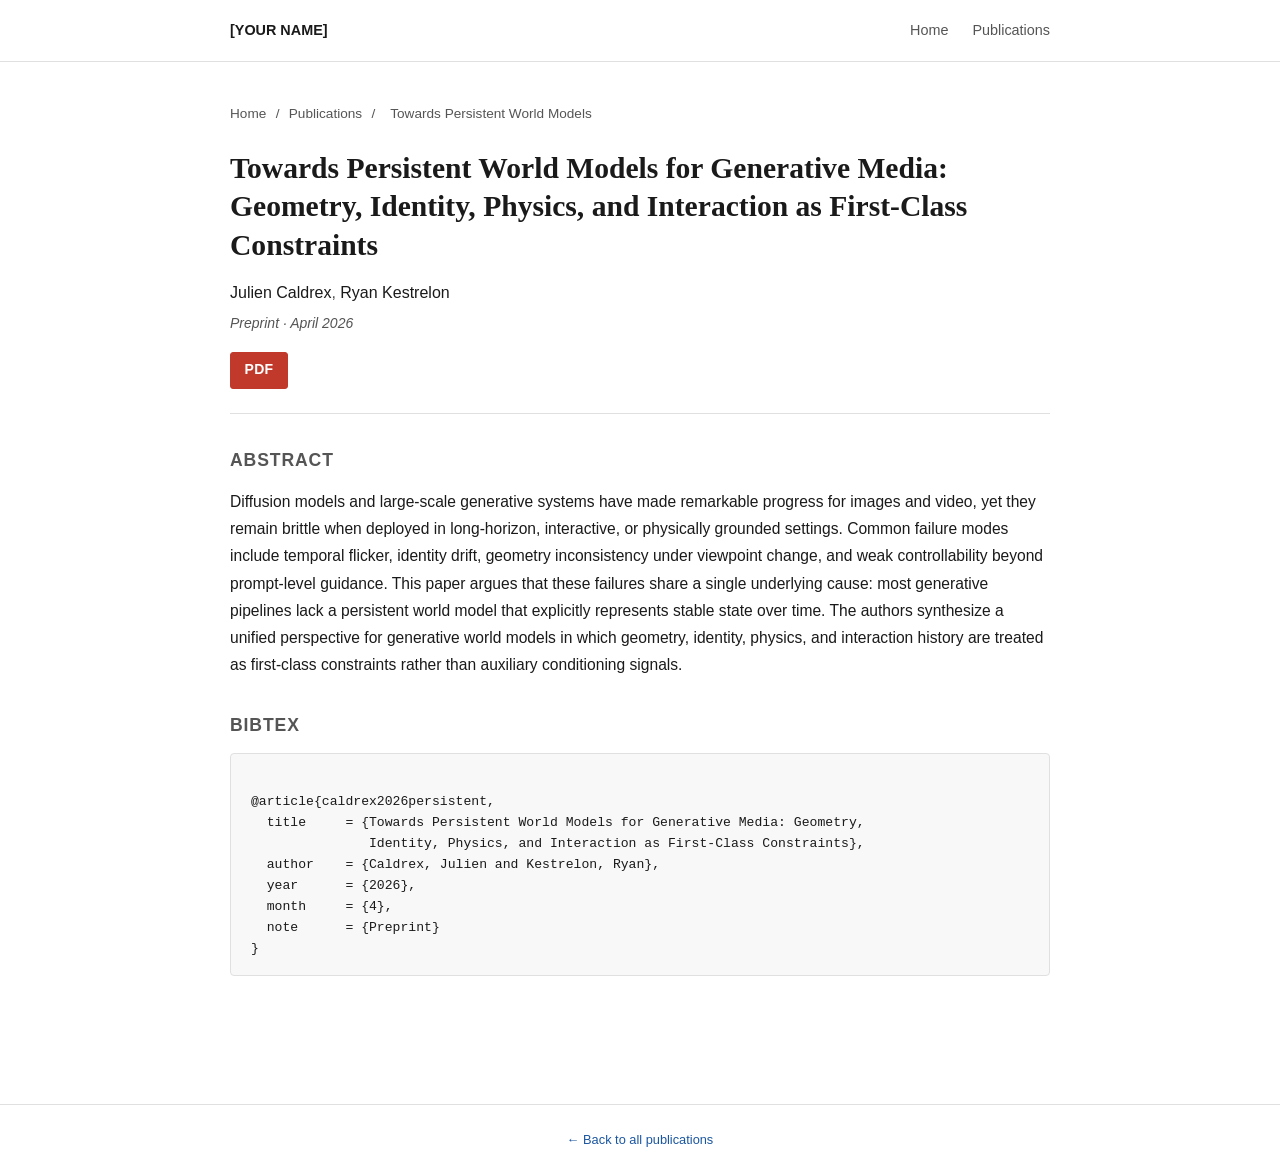
<file: papers/persistent-world-models/index.html>
<!DOCTYPE html>
<html lang="en">
<head>
  <meta charset="UTF-8" />
  <meta name="viewport" content="width=device-width, initial-scale=1.0" />

  <!-- Google Scholar citation meta tags -->
  <meta name="citation_title"            content="Towards Persistent World Models for Generative Media: Geometry, Identity, Physics, and Interaction as First-Class Constraints" />
  <meta name="citation_author"           content="Caldrex, Julien" />
  <meta name="citation_author"           content="Kestrelon, Ryan" />
  <meta name="citation_publication_date" content="2026/04/10" />
  <meta name="citation_pdf_url"          content="https://polaris02310.github.io/papers/persistent-world-models/paper.pdf" />
  <meta name="citation_abstract"         content="Diffusion models and large-scale generative systems have made remarkable progress for images and video, yet they remain brittle when deployed in long-horizon, interactive, or physically grounded settings. Common failure modes include temporal flicker, identity drift, geometry inconsistency under viewpoint change, and weak controllability beyond prompt-level guidance. This paper argues that these failures share a single underlying cause: most generative pipelines lack a persistent world model that explicitly represents stable state over time. The authors synthesize a unified perspective for generative world models in which geometry, identity, physics, and interaction history are treated as first-class constraints rather than auxiliary conditioning signals." />
  <meta name="citation_journal_title"       content="Preprint / Workshop Paper" />
  <meta name="citation_fulltext_html_url"   content="https://polaris02310.github.io/papers/persistent-world-models/" />

  <script type="application/ld+json">
  {
    "@context": "https://schema.org",
    "@type": "ScholarlyArticle",
    "headline": "Towards Persistent World Models for Generative Media: Geometry, Identity, Physics, and Interaction as First-Class Constraints",
    "author": [{"@type": "Person", "name": "Julien Caldrex"}, {"@type": "Person", "name": "Ryan Kestrelon"}],
    "datePublished": "2026-04-10",
    "abstract": "This paper synthesizes a unified perspective for generative world models in which geometry, identity, physics, and interaction history are treated as first-class constraints rather than auxiliary conditioning signals.",
    "url": "https://polaris02310.github.io/papers/persistent-world-models/",
    "sameAs": "https://polaris02310.github.io/papers/persistent-world-models/paper.pdf",
    "isPartOf": {"@type": "WebSite", "url": "https://polaris02310.github.io/"}
  }
  </script>

  <title>Towards Persistent World Models — Caldrex &amp; Kestrelon 2026</title>
  <meta name="description" content="Towards Persistent World Models for Generative Media: Geometry, Identity, Physics, and Interaction as First-Class Constraints. Julien Caldrex, Ryan Kestrelon. 2026." />

  <link rel="stylesheet" href="../../styles.css" />
  <link rel="canonical" href="https://polaris02310.github.io/papers/persistent-world-models/" />
</head>
<body class="paper-page">

<header class="site-header">
  <div class="site-container">
    <nav>
      <span class="site-name"><a href="../../index.html" style="color:inherit;text-decoration:none">[YOUR NAME]</a></span>
      <a href="../../index.html">Home</a>
      <a href="../../index.html#publications">Publications</a>
    </nav>
  </div>
</header>

<div class="site-container">
  <main>

    <nav class="breadcrumb" aria-label="Breadcrumb">
      <a href="../../index.html">Home</a>
      <span>/</span>
      <a href="../../index.html#publications">Publications</a>
      <span>/</span>
      <span>Towards Persistent World Models</span>
    </nav>

    <header class="paper-header">
      <h1>Towards Persistent World Models for Generative Media: Geometry, Identity, Physics, and Interaction as First-Class Constraints</h1>

      <p class="paper-author-list">
        <span>Julien Caldrex</span><span class="author-sep">, </span><span>Ryan Kestrelon</span>
      </p>

      <p class="paper-venue">Preprint &middot; April 2026</p>

      <div class="paper-action-links">
        <a class="btn btn-pdf" href="paper.pdf">PDF</a>
        <!-- <a class="btn btn-outline" href="https://arxiv.org/abs/REPLACE">arXiv</a> -->
        <!-- <a class="btn btn-code"    href="https://github.com/REPLACE">Code</a> -->
      </div>
    </header>

    <section class="paper-section" aria-labelledby="abstract-heading">
      <h2 id="abstract-heading">Abstract</h2>
      <p>
        Diffusion models and large-scale generative systems have made remarkable progress for images and video, yet they
        remain brittle when deployed in long-horizon, interactive, or physically grounded settings. Common failure modes
        include temporal flicker, identity drift, geometry inconsistency under viewpoint change, and weak controllability
        beyond prompt-level guidance. This paper argues that these failures share a single underlying cause: most
        generative pipelines lack a persistent world model that explicitly represents stable state over time. The authors
        synthesize a unified perspective for generative world models in which geometry, identity, physics, and interaction
        history are treated as first-class constraints rather than auxiliary conditioning signals.
      </p>
    </section>

    <section class="paper-section" aria-labelledby="bibtex-heading">
      <h2 id="bibtex-heading">BibTeX</h2>
      <pre class="bibtex-block" aria-label="BibTeX citation"><!-- REPLACE: update venue fields once published -->
@article{caldrex2026persistent,
  title     = {Towards Persistent World Models for Generative Media: Geometry,
               Identity, Physics, and Interaction as First-Class Constraints},
  author    = {Caldrex, Julien and Kestrelon, Ryan},
  year      = {2026},
  month     = {4},
  note      = {Preprint}
}</pre>
    </section>

  </main>
</div>

<footer class="site-footer">
  <div class="site-container">
    <p><a href="../../index.html">&larr; Back to all publications</a></p>
  </div>
</footer>

</body>
</html>
</file>
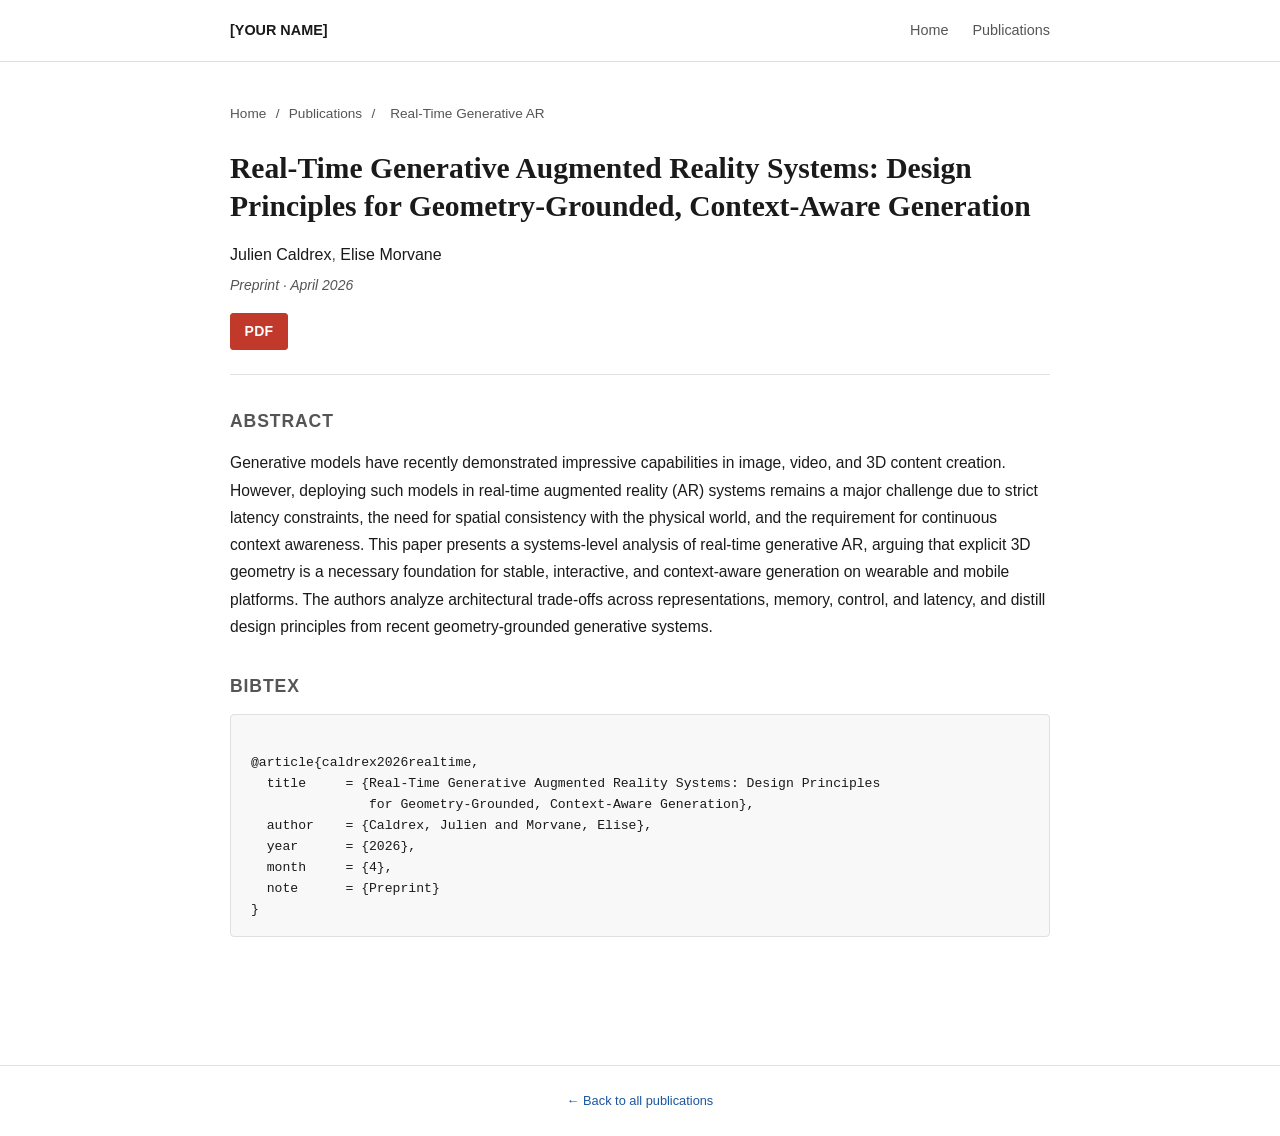
<file: papers/realtime-generative-ar/index.html>
<!DOCTYPE html>
<html lang="en">
<head>
  <meta charset="UTF-8" />
  <meta name="viewport" content="width=device-width, initial-scale=1.0" />

  <!-- Google Scholar citation meta tags -->
  <meta name="citation_title"            content="Real-Time Generative Augmented Reality Systems: Design Principles for Geometry-Grounded, Context-Aware Generation" />
  <meta name="citation_author"           content="Caldrex, Julien" />
  <meta name="citation_author"           content="Morvane, Elise" />
  <meta name="citation_publication_date" content="2026/04/10" />
  <meta name="citation_pdf_url"          content="https://polaris02310.github.io/papers/realtime-generative-ar/paper.pdf" />
  <meta name="citation_abstract"         content="Generative models have recently demonstrated impressive capabilities in image, video, and 3D content creation. However, deploying such models in real-time augmented reality (AR) systems remains a major challenge due to strict latency constraints, the need for spatial consistency with the physical world, and the requirement for continuous context awareness. This paper presents a systems-level analysis of real-time generative AR, arguing that explicit 3D geometry is a necessary foundation for stable, interactive, and context-aware generation on wearable and mobile platforms. The authors analyze architectural trade-offs across representations, memory, control, and latency, and distill design principles from recent geometry-grounded generative systems." />
  <meta name="citation_journal_title"       content="Preprint / Workshop Paper" />
  <meta name="citation_fulltext_html_url"   content="https://polaris02310.github.io/papers/realtime-generative-ar/" />

  <script type="application/ld+json">
  {
    "@context": "https://schema.org",
    "@type": "ScholarlyArticle",
    "headline": "Real-Time Generative Augmented Reality Systems: Design Principles for Geometry-Grounded, Context-Aware Generation",
    "author": [{"@type": "Person", "name": "Julien Caldrex"}, {"@type": "Person", "name": "Elise Morvane"}],
    "datePublished": "2026-04-10",
    "abstract": "This paper presents a systems-level analysis of real-time generative AR, arguing that explicit 3D geometry is a necessary foundation for stable, interactive, and context-aware generation on wearable and mobile platforms.",
    "url": "https://polaris02310.github.io/papers/realtime-generative-ar/",
    "sameAs": "https://polaris02310.github.io/papers/realtime-generative-ar/paper.pdf",
    "isPartOf": {"@type": "WebSite", "url": "https://polaris02310.github.io/"}
  }
  </script>

  <title>Real-Time Generative AR Systems — Caldrex &amp; Morvane 2026</title>
  <meta name="description" content="Real-Time Generative Augmented Reality Systems: Design Principles for Geometry-Grounded, Context-Aware Generation. Julien Caldrex, Elise Morvane. 2026." />

  <link rel="stylesheet" href="../../styles.css" />
  <link rel="canonical" href="https://polaris02310.github.io/papers/realtime-generative-ar/" />
</head>
<body class="paper-page">

<header class="site-header">
  <div class="site-container">
    <nav>
      <span class="site-name"><a href="../../index.html" style="color:inherit;text-decoration:none">[YOUR NAME]</a></span>
      <a href="../../index.html">Home</a>
      <a href="../../index.html#publications">Publications</a>
    </nav>
  </div>
</header>

<div class="site-container">
  <main>

    <nav class="breadcrumb" aria-label="Breadcrumb">
      <a href="../../index.html">Home</a>
      <span>/</span>
      <a href="../../index.html#publications">Publications</a>
      <span>/</span>
      <span>Real-Time Generative AR</span>
    </nav>

    <header class="paper-header">
      <h1>Real-Time Generative Augmented Reality Systems: Design Principles for Geometry-Grounded, Context-Aware Generation</h1>

      <p class="paper-author-list">
        <span>Julien Caldrex</span><span class="author-sep">, </span><span>Elise Morvane</span>
      </p>

      <p class="paper-venue">Preprint &middot; April 2026</p>

      <div class="paper-action-links">
        <a class="btn btn-pdf" href="paper.pdf">PDF</a>
        <!-- <a class="btn btn-outline" href="https://arxiv.org/abs/REPLACE">arXiv</a> -->
        <!-- <a class="btn btn-code"    href="https://github.com/REPLACE">Code</a> -->
      </div>
    </header>

    <section class="paper-section" aria-labelledby="abstract-heading">
      <h2 id="abstract-heading">Abstract</h2>
      <p>
        Generative models have recently demonstrated impressive capabilities in image, video, and 3D content creation.
        However, deploying such models in real-time augmented reality (AR) systems remains a major challenge due to strict
        latency constraints, the need for spatial consistency with the physical world, and the requirement for continuous
        context awareness. This paper presents a systems-level analysis of real-time generative AR, arguing that explicit
        3D geometry is a necessary foundation for stable, interactive, and context-aware generation on wearable and mobile
        platforms. The authors analyze architectural trade-offs across representations, memory, control, and latency, and
        distill design principles from recent geometry-grounded generative systems.
      </p>
    </section>

    <section class="paper-section" aria-labelledby="bibtex-heading">
      <h2 id="bibtex-heading">BibTeX</h2>
      <pre class="bibtex-block" aria-label="BibTeX citation"><!-- REPLACE: update venue fields once published -->
@article{caldrex2026realtime,
  title     = {Real-Time Generative Augmented Reality Systems: Design Principles
               for Geometry-Grounded, Context-Aware Generation},
  author    = {Caldrex, Julien and Morvane, Elise},
  year      = {2026},
  month     = {4},
  note      = {Preprint}
}</pre>
    </section>

  </main>
</div>

<footer class="site-footer">
  <div class="site-container">
    <p><a href="../../index.html">&larr; Back to all publications</a></p>
  </div>
</footer>

</body>
</html>
</file>
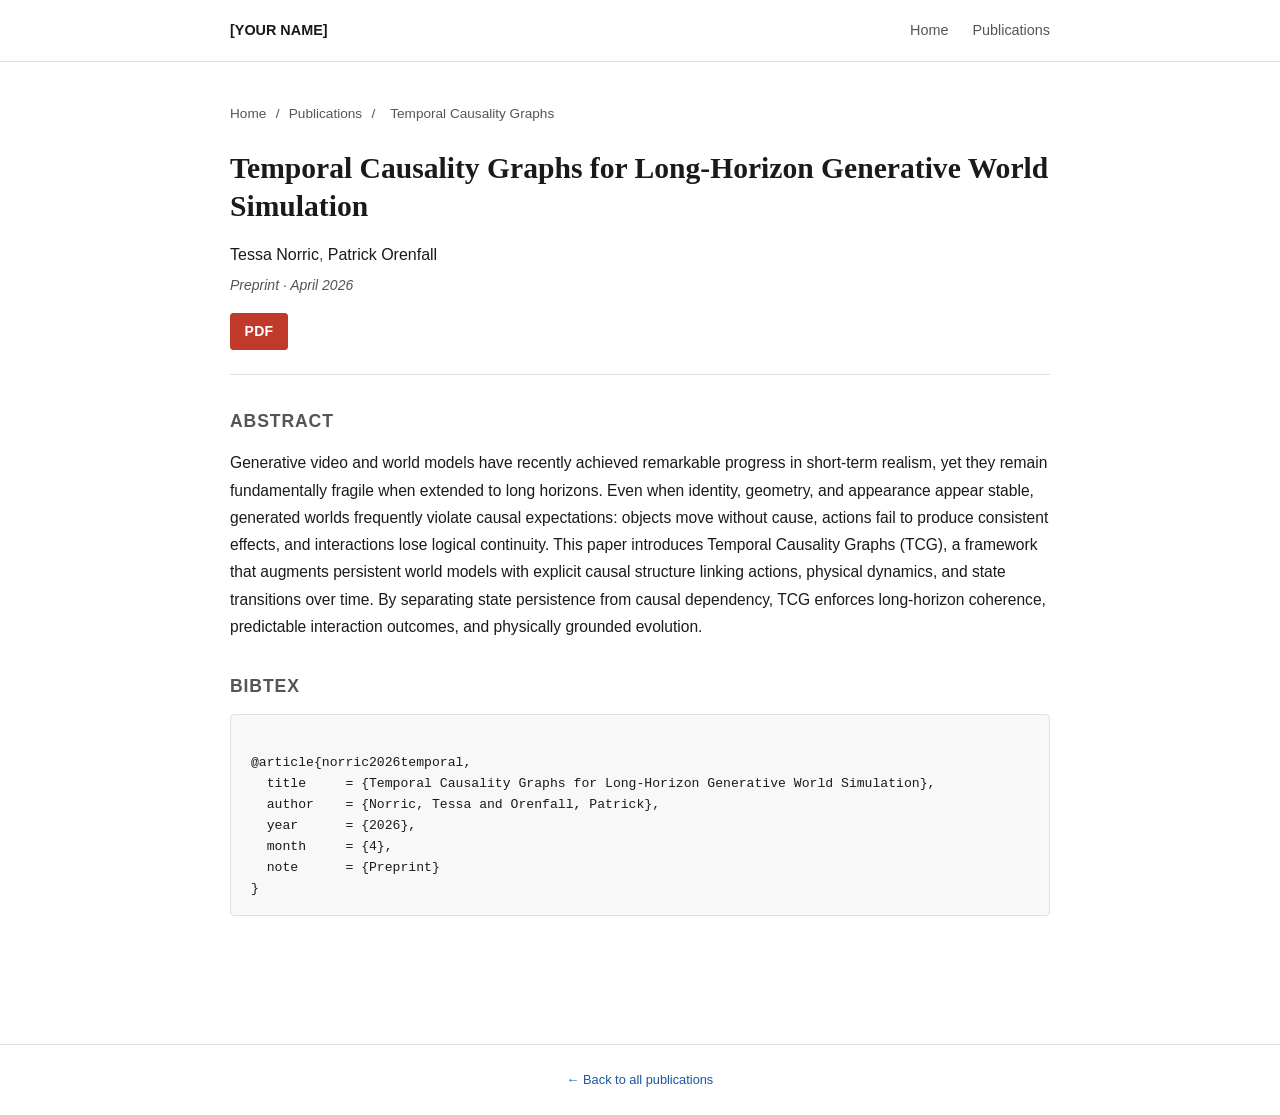
<file: papers/temporal-causality-graphs/index.html>
<!DOCTYPE html>
<html lang="en">
<head>
  <meta charset="UTF-8" />
  <meta name="viewport" content="width=device-width, initial-scale=1.0" />

  <!-- Google Scholar citation meta tags -->
  <meta name="citation_title"            content="Temporal Causality Graphs for Long-Horizon Generative World Simulation" />
  <meta name="citation_author"           content="Norric, Tessa" />
  <meta name="citation_author"           content="Orenfall, Patrick" />
  <meta name="citation_publication_date" content="2026/04/10" />
  <meta name="citation_pdf_url"          content="https://polaris02310.github.io/papers/temporal-causality-graphs/paper.pdf" />
  <meta name="citation_abstract"         content="Generative video and world models have recently achieved remarkable progress in short-term realism, yet they remain fundamentally fragile when extended to long horizons. Even when identity, geometry, and appearance appear stable, generated worlds frequently violate causal expectations: objects move without cause, actions fail to produce consistent effects, and interactions lose logical continuity. This paper introduces Temporal Causality Graphs (TCG), a framework that augments persistent world models with explicit causal structure linking actions, physical dynamics, and state transitions over time. By separating state persistence from causal dependency, TCG enforces long-horizon coherence, predictable interaction outcomes, and physically grounded evolution." />
  <meta name="citation_journal_title"       content="Preprint / Workshop Paper" />
  <meta name="citation_fulltext_html_url"   content="https://polaris02310.github.io/papers/temporal-causality-graphs/" />

  <script type="application/ld+json">
  {
    "@context": "https://schema.org",
    "@type": "ScholarlyArticle",
    "headline": "Temporal Causality Graphs for Long-Horizon Generative World Simulation",
    "author": [{"@type": "Person", "name": "Tessa Norric"}, {"@type": "Person", "name": "Patrick Orenfall"}],
    "datePublished": "2026-04-10",
    "abstract": "Generative video and world models have recently achieved remarkable progress in short-term realism, yet they remain fundamentally fragile when extended to long horizons. This paper introduces Temporal Causality Graphs (TCG), a framework that augments persistent world models with explicit causal structure linking actions, physical dynamics, and state transitions over time.",
    "url": "https://polaris02310.github.io/papers/temporal-causality-graphs/",
    "sameAs": "https://polaris02310.github.io/papers/temporal-causality-graphs/paper.pdf",
    "isPartOf": {"@type": "WebSite", "url": "https://polaris02310.github.io/"}
  }
  </script>

  <title>Temporal Causality Graphs — Norric &amp; Orenfall 2026</title>
  <meta name="description" content="Temporal Causality Graphs for Long-Horizon Generative World Simulation. Tessa Norric, Patrick Orenfall. 2026." />

  <link rel="stylesheet" href="../../styles.css" />
  <link rel="canonical" href="https://polaris02310.github.io/papers/temporal-causality-graphs/" />
</head>
<body class="paper-page">

<header class="site-header">
  <div class="site-container">
    <nav>
      <span class="site-name"><a href="../../index.html" style="color:inherit;text-decoration:none">[YOUR NAME]</a></span>
      <a href="../../index.html">Home</a>
      <a href="../../index.html#publications">Publications</a>
    </nav>
  </div>
</header>

<div class="site-container">
  <main>

    <nav class="breadcrumb" aria-label="Breadcrumb">
      <a href="../../index.html">Home</a>
      <span>/</span>
      <a href="../../index.html#publications">Publications</a>
      <span>/</span>
      <span>Temporal Causality Graphs</span>
    </nav>

    <header class="paper-header">
      <h1>Temporal Causality Graphs for Long-Horizon Generative World Simulation</h1>

      <p class="paper-author-list">
        <span>Tessa Norric</span><span class="author-sep">, </span><span>Patrick Orenfall</span>
      </p>

      <p class="paper-venue">Preprint &middot; April 2026</p>

      <div class="paper-action-links">
        <a class="btn btn-pdf" href="paper.pdf">PDF</a>
        <!-- <a class="btn btn-outline" href="https://arxiv.org/abs/REPLACE">arXiv</a> -->
        <!-- <a class="btn btn-code"    href="https://github.com/REPLACE">Code</a> -->
      </div>
    </header>

    <section class="paper-section" aria-labelledby="abstract-heading">
      <h2 id="abstract-heading">Abstract</h2>
      <p>
        Generative video and world models have recently achieved remarkable progress in short-term realism,
        yet they remain fundamentally fragile when extended to long horizons. Even when identity, geometry,
        and appearance appear stable, generated worlds frequently violate causal expectations: objects move
        without cause, actions fail to produce consistent effects, and interactions lose logical continuity.
        This paper introduces Temporal Causality Graphs (TCG), a framework that augments persistent world
        models with explicit causal structure linking actions, physical dynamics, and state transitions over time.
        By separating state persistence from causal dependency, TCG enforces long-horizon coherence,
        predictable interaction outcomes, and physically grounded evolution.
      </p>
    </section>

    <section class="paper-section" aria-labelledby="bibtex-heading">
      <h2 id="bibtex-heading">BibTeX</h2>
      <pre class="bibtex-block" aria-label="BibTeX citation"><!-- REPLACE: update venue fields once published -->
@article{norric2026temporal,
  title     = {Temporal Causality Graphs for Long-Horizon Generative World Simulation},
  author    = {Norric, Tessa and Orenfall, Patrick},
  year      = {2026},
  month     = {4},
  note      = {Preprint}
}</pre>
    </section>

  </main>
</div>

<footer class="site-footer">
  <div class="site-container">
    <p><a href="../../index.html">&larr; Back to all publications</a></p>
  </div>
</footer>

</body>
</html>
</file>
<file: styles.css>
/* ============================================================
   Academic Research Website — Shared Stylesheet
   ============================================================ */

:root {
  --color-bg:        #ffffff;
  --color-surface:   #f8f8f8;
  --color-border:    #e0e0e0;
  --color-text:      #1a1a1a;
  --color-muted:     #555555;
  --color-accent:    #1a56a0;
  --color-accent-h:  #0d3d7a;
  --font-serif:      Georgia, 'Times New Roman', serif;
  --font-sans:       -apple-system, BlinkMacSystemFont, 'Segoe UI', Helvetica, Arial, sans-serif;
  --font-mono:       'Courier New', Courier, monospace;
  --max-width:       860px;
  --spacing:         1.5rem;
}

/* ── Reset & Base ── */
*, *::before, *::after { box-sizing: border-box; margin: 0; padding: 0; }

html { font-size: 16px; scroll-behavior: smooth; }

body {
  font-family: var(--font-sans);
  color: var(--color-text);
  background: var(--color-bg);
  line-height: 1.7;
}

a {
  color: var(--color-accent);
  text-decoration: none;
}
a:hover { color: var(--color-accent-h); text-decoration: underline; }

img { max-width: 100%; height: auto; display: block; }

/* ── Layout ── */
.site-container {
  max-width: var(--max-width);
  margin: 0 auto;
  padding: 0 1.25rem;
}

/* ── Site Header ── */
.site-header {
  border-bottom: 1px solid var(--color-border);
  padding: 1rem 0;
  margin-bottom: 2.5rem;
}

.site-header nav {
  display: flex;
  align-items: center;
  gap: 1.5rem;
  flex-wrap: wrap;
}

.site-header .site-name {
  font-weight: 700;
  font-size: 1.05rem;
  color: var(--color-text);
  margin-right: auto;
}

.site-header nav a {
  font-size: 0.9rem;
  color: var(--color-muted);
}
.site-header nav a:hover { color: var(--color-accent); text-decoration: none; }

/* ── Hero / Profile ── */
.profile {
  display: flex;
  gap: 2rem;
  align-items: flex-start;
  margin-bottom: 2.5rem;
  padding-bottom: 2rem;
  border-bottom: 1px solid var(--color-border);
}

.profile-photo {
  width: 120px;
  height: 120px;
  border-radius: 50%;
  object-fit: cover;
  flex-shrink: 0;
  background: var(--color-surface);
  border: 1px solid var(--color-border);
}

.profile-photo-placeholder {
  width: 120px;
  height: 120px;
  border-radius: 50%;
  flex-shrink: 0;
  background: var(--color-surface);
  border: 1px solid var(--color-border);
  display: flex;
  align-items: center;
  justify-content: center;
  color: var(--color-muted);
  font-size: 0.75rem;
  text-align: center;
}

.profile-info h1 {
  font-size: 1.75rem;
  font-weight: 700;
  font-family: var(--font-serif);
  margin-bottom: 0.3rem;
  line-height: 1.2;
}

.profile-info .affiliation {
  color: var(--color-muted);
  font-size: 0.95rem;
  margin-bottom: 0.75rem;
}

.profile-info .bio {
  font-size: 0.95rem;
  color: var(--color-text);
  line-height: 1.6;
  margin-bottom: 0.75rem;
}

.profile-links {
  display: flex;
  gap: 0.75rem;
  flex-wrap: wrap;
  margin-top: 0.5rem;
}

.profile-links a {
  font-size: 0.85rem;
  padding: 0.25rem 0.65rem;
  border: 1px solid var(--color-accent);
  border-radius: 3px;
  color: var(--color-accent);
  transition: background 0.15s, color 0.15s;
}
.profile-links a:hover {
  background: var(--color-accent);
  color: #fff;
  text-decoration: none;
}

/* ── Interests ── */
.interests {
  margin-bottom: 2.5rem;
}

.interests h2 {
  font-size: 1.1rem;
  font-weight: 700;
  margin-bottom: 0.5rem;
  text-transform: uppercase;
  letter-spacing: 0.05em;
  color: var(--color-muted);
}

.interests ul {
  list-style: none;
  display: flex;
  flex-wrap: wrap;
  gap: 0.5rem;
}

.interests ul li {
  background: var(--color-surface);
  border: 1px solid var(--color-border);
  border-radius: 3px;
  padding: 0.2rem 0.6rem;
  font-size: 0.875rem;
}

/* ── Publications Section ── */
.publications h2 {
  font-size: 1.4rem;
  font-family: var(--font-serif);
  font-weight: 700;
  margin-bottom: 1.5rem;
  padding-bottom: 0.4rem;
  border-bottom: 2px solid var(--color-border);
}

.paper-entry {
  display: flex;
  gap: 1rem;
  padding: 1.25rem 0;
  border-bottom: 1px solid var(--color-border);
}

.paper-entry:last-child { border-bottom: none; }

.paper-year-badge {
  flex-shrink: 0;
  width: 44px;
  font-size: 0.8rem;
  color: var(--color-muted);
  font-weight: 600;
  padding-top: 2px;
}

.paper-meta h3 {
  font-size: 1rem;
  font-weight: 600;
  line-height: 1.4;
  margin-bottom: 0.25rem;
}

.paper-meta h3 a { color: var(--color-text); }
.paper-meta h3 a:hover { color: var(--color-accent); text-decoration: none; }

.paper-authors {
  font-size: 0.875rem;
  color: var(--color-muted);
  margin-bottom: 0.2rem;
}

.paper-venue {
  font-size: 0.875rem;
  color: var(--color-muted);
  font-style: italic;
  margin-bottom: 0.5rem;
}

.paper-links {
  display: flex;
  flex-wrap: wrap;
  gap: 0.4rem;
}

.btn {
  display: inline-block;
  font-size: 0.78rem;
  font-weight: 600;
  padding: 0.2rem 0.55rem;
  border-radius: 3px;
  border: 1px solid transparent;
  transition: background 0.15s, color 0.15s, border-color 0.15s;
  letter-spacing: 0.02em;
}

.btn-paper {
  background: var(--color-accent);
  color: #fff;
  border-color: var(--color-accent);
}
.btn-paper:hover {
  background: var(--color-accent-h);
  border-color: var(--color-accent-h);
  color: #fff;
  text-decoration: none;
}

.btn-pdf {
  background: #c0392b;
  color: #fff;
  border-color: #c0392b;
}
.btn-pdf:hover {
  background: #962d22;
  border-color: #962d22;
  color: #fff;
  text-decoration: none;
}

.btn-code {
  background: #2c3e50;
  color: #fff;
  border-color: #2c3e50;
}
.btn-code:hover {
  background: #1a252f;
  color: #fff;
  text-decoration: none;
}

.btn-outline {
  background: transparent;
  color: var(--color-accent);
  border-color: var(--color-accent);
}
.btn-outline:hover {
  background: var(--color-accent);
  color: #fff;
  text-decoration: none;
}

/* ── Site Footer ── */
.site-footer {
  margin-top: 3rem;
  padding: 1.5rem 0;
  border-top: 1px solid var(--color-border);
  text-align: center;
  font-size: 0.8rem;
  color: var(--color-muted);
}

/* ============================================================
   Paper Page Styles
   ============================================================ */

.paper-page main {
  padding-bottom: 3rem;
}

.paper-header {
  margin-bottom: 2rem;
  padding-bottom: 1.5rem;
  border-bottom: 1px solid var(--color-border);
}

.paper-header h1 {
  font-family: var(--font-serif);
  font-size: 1.85rem;
  font-weight: 700;
  line-height: 1.3;
  margin-bottom: 1rem;
}

.paper-author-list {
  font-size: 1rem;
  color: var(--color-text);
  margin-bottom: 0.4rem;
  line-height: 1.6;
}

.paper-author-list .author-sep {
  color: var(--color-muted);
}

.paper-venue-line {
  font-size: 0.95rem;
  color: var(--color-muted);
  font-style: italic;
  margin-bottom: 1rem;
}

.paper-action-links {
  display: flex;
  flex-wrap: wrap;
  gap: 0.5rem;
  margin-top: 1rem;
}

.paper-action-links .btn {
  font-size: 0.875rem;
  padding: 0.35rem 0.85rem;
}

/* ── Paper Sections ── */
.paper-section {
  margin-bottom: 2rem;
}

.paper-section h2 {
  font-size: 1.1rem;
  font-weight: 700;
  text-transform: uppercase;
  letter-spacing: 0.05em;
  color: var(--color-muted);
  margin-bottom: 0.75rem;
}

.paper-section p {
  font-size: 0.975rem;
  line-height: 1.75;
  color: var(--color-text);
}

/* ── BibTeX ── */
.bibtex-block {
  background: var(--color-surface);
  border: 1px solid var(--color-border);
  border-radius: 4px;
  padding: 1rem 1.25rem;
  font-family: var(--font-mono);
  font-size: 0.82rem;
  line-height: 1.6;
  white-space: pre;
  overflow-x: auto;
  color: var(--color-text);
}

/* ── Paper Teaser (optional image slot) ── */
.paper-teaser {
  width: 100%;
  max-height: 320px;
  object-fit: cover;
  border-radius: 4px;
  margin-bottom: 2rem;
  border: 1px solid var(--color-border);
}

/* ── Breadcrumb ── */
.breadcrumb {
  font-size: 0.85rem;
  color: var(--color-muted);
  margin-bottom: 1.5rem;
}
.breadcrumb a { color: var(--color-muted); }
.breadcrumb a:hover { color: var(--color-accent); }
.breadcrumb span { margin: 0 0.35rem; }

/* ── Responsive ── */
@media (max-width: 600px) {
  .profile {
    flex-direction: column;
    align-items: center;
    text-align: center;
  }
  .profile-links { justify-content: center; }
  .paper-entry { flex-direction: column; gap: 0.25rem; }
  .paper-year-badge { width: auto; }
  .paper-header h1 { font-size: 1.4rem; }
}
</file>
